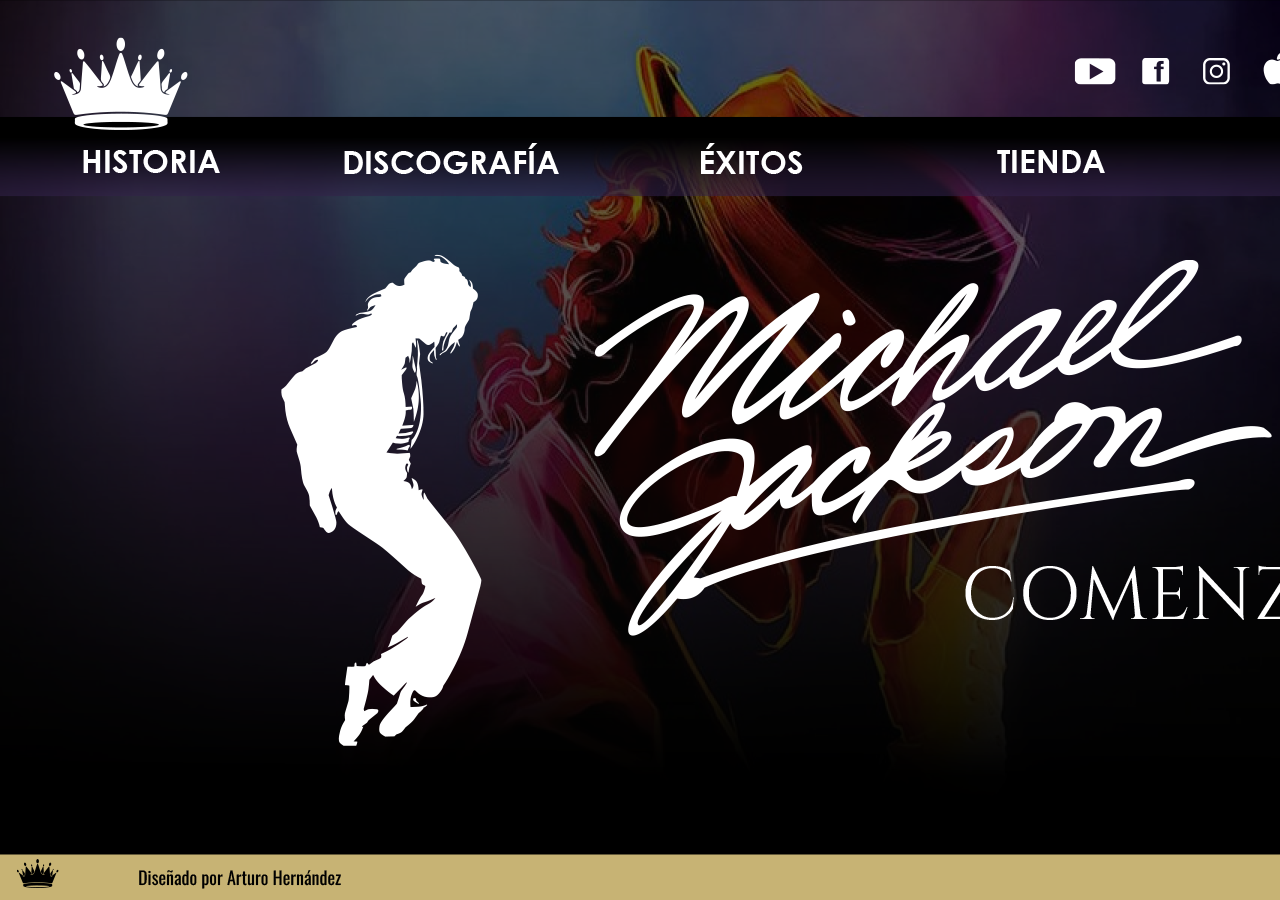
<file: index.html>
<!DOCTYPE html>
<html lang="en">
<head>
    <meta charset="UTF-8">
    <meta http-equiv="X-UA-Compatible" content="IE=edge">
    <meta name="viewport" content="width=device-width, initial-scale=1.0">
    <title>Menú</title>
    <link rel="preconnect" href="https://fonts.googleapis.com">
    <link
    rel="stylesheet"
    href="https://cdnjs.cloudflare.com/ajax/libs/animate.css/4.1.1/animate.min.css">
    <link rel="stylesheet" href="css/bootstrap.min.css">
    <style>
        #contenedor {
            width: 1500px;
            height: 900px;
            position: relative;
            margin: auto;
            background-image: url("images/fondo.png");
        }
        body {
            background-color: black;
            background-repeat: repeat;
            margin: 0px;
        }
        #logo {
            position: absolute;
            width: 136px;
            height: 94px;
            left: 53px;
            top: 13px;
        }
        #youtube {
            position: absolute;
            width: 42px;
            height: 27px;
            left: 1074px;
            top: 58px;
        }
        #facebook {
            position: absolute;
            width: 28px;
            height: 27px;
            left: 1142px;
            top: 58px;
        }
        #instagram {
            position: absolute;
            width: 27px;
            height: 27px;
            left: 1203px;
            top: 58px;
        }
        #apple {
            position: absolute;
            width: 29px;
            height: 34px;
            left: 1263px;
            top: 51px;
        }
        #twitter {
            position: absolute;
            width: 34px;
            height: 27px;
            left: 1321px;
            top: 58px;
        }
        #spotify {
            position: absolute;
            width: 27px;
            height: 27px;
            left: 1382px;
            top: 58px;
        }
        #historia {
            position: absolute;
            width: 137px;
            height: 23px;
            left: 83px;
            top: 149px;
        }
        #discografia {
            position: absolute;
            width: 215px;
            height: 31px;
            left: 344px;
            top: 143px;
        }
        #exitos {
            position: absolute;
            width: 102px;
            height: 31px;
            left: 701px;
            top: 143px;
        }
        #tienda {
            position: absolute;
            width: 109px;
            height: 23px;
            left: 997px;
            top: 149px;
        }
        #galeria {
            position: absolute;
            width: 131px;
            height: 31px;
            left: 1286px;
            top: 141px;
        }
        #michael {
            position: absolute;
            width: 205px;
            height: 492px;
            left: 278px;
            top: 254px;
        }
        #nombre {
            position: absolute;
            width: 681px;
            height: 376px;
            left: 591px;
            top: 260px;
        }
        #comenzar {
            position: absolute;
            width: 444px;
            height: 55px;
            left: 965px;
            top: 565px;
        }
        #corona {
            position: absolute;
            width: 44px;
            height: 29px;
            left: 16px;
            top: 859px;
        }
        #arturo {
            position: absolute;
            width: 203px;
            height: 21px;
            left: 139px;
            top: 867px;
        }
    </style>
</head>
<body>
    <div id="contenedor">
        <div id="logo">
            <div class="row mt-4 mb-4 text-center">
                <div class="col-xl-12 col-lg-12 col-md-12 col-sm-12 text-center">
                    <img src="images/index_03.png" alt="" class="img-fluid">
                </div>
            </div>
        </div>
        <div id="youtube"><a href="https://www.youtube.com/channel/UC5OrDvL9DscpcAstz7JnQGA" target="_blank" rel="noopener noreferrer"><img src="images/index_09.png" alt=""></a></div>
        <div id="facebook"><a href="https://www.facebook.com/michaeljackson" target="_blank" rel="noopener noreferrer"><img src="images/index_11.png" alt=""></a></div>
        <div id="instagram"><a href="https://www.instagram.com/michaeljackson/" target="_blank" rel="noopener noreferrer"><img src="images/index_13.png" alt=""></a></div>
        <div id="apple"><a href="https://music.apple.com/us/artist/michael-jackson/32940" target="_blank" rel="noopener noreferrer"><img src="images/index_06.png" alt=""></a></div>
        <div id="twitter"><a href="https://twitter.com/michaeljackson" target="_blank" rel="noopener noreferrer"><img src="images/index_16.png" alt=""></a></div>
        <div id="spotify"><a href="https://open.spotify.com/artist/3fMbdgg4jU18AjLCKBhRSm?si=7w2-yAi6Qaq15Mc9HlBrLw" target="_blank" rel="noopener noreferrer"><img src="images/index_18.png" alt=""></a></div>
        <div id="historia"><a href="historia.html"><img src="images/index_36.png" alt=""></a></div>
        <div id="discografia"><a href="discografia.html"><img src="images/index_31.png" alt=""></a></div>
        <div id="exitos"><a href="exitos.html"><img src="images/index_33.png" alt=""></a></div>
        <div id="tienda"><a href="tienda.html"><img src="images/index_39.png" alt=""></a></div>
        <div id="galeria"><a href="galeria.html"><img src="images/index_28.png" alt=""></a></div>
        <div id="michael">
            <img src="images/index_47.png" alt="" class="animate__animated animate__backInDown">
        </div>
        <div id="nombre">
            <img src="images/index_50.png" alt="" class="animate__animated animate__heartBeat">
        </div>
        <div id="comenzar"><a href="historia.html"><img src="images/index_54.png" alt=""></a></div>
        <div id="corona">
            <img src="images/index_55.png" alt="">
        </div>
        <div id="arturo"><a href="miperfil.html"><img src="images/index_58.png" alt=""></a></div>
        </div>
    </div>







    <script src="https://cdn.jsdelivr.net/npm/jquery@3.5.1/dist/jquery.slim.min.js"
        integrity="sha384-DfXdz2htPH0lsSSs5nCTpuj/zy4C+OGpamoFVy38MVBnE+IbbVYUew+OrCXaRkfj"
        crossorigin="anonymous"></script>
    <script src="https://cdn.jsdelivr.net/npm/bootstrap@4.6.1/dist/js/bootstrap.bundle.min.js"
        integrity="sha384-fQybjgWLrvvRgtW6bFlB7jaZrFsaBXjsOMm/tB9LTS58ONXgqbR9W8oWht/amnpF"
        crossorigin="anonymous"></script>
</body>
</html>
</file>
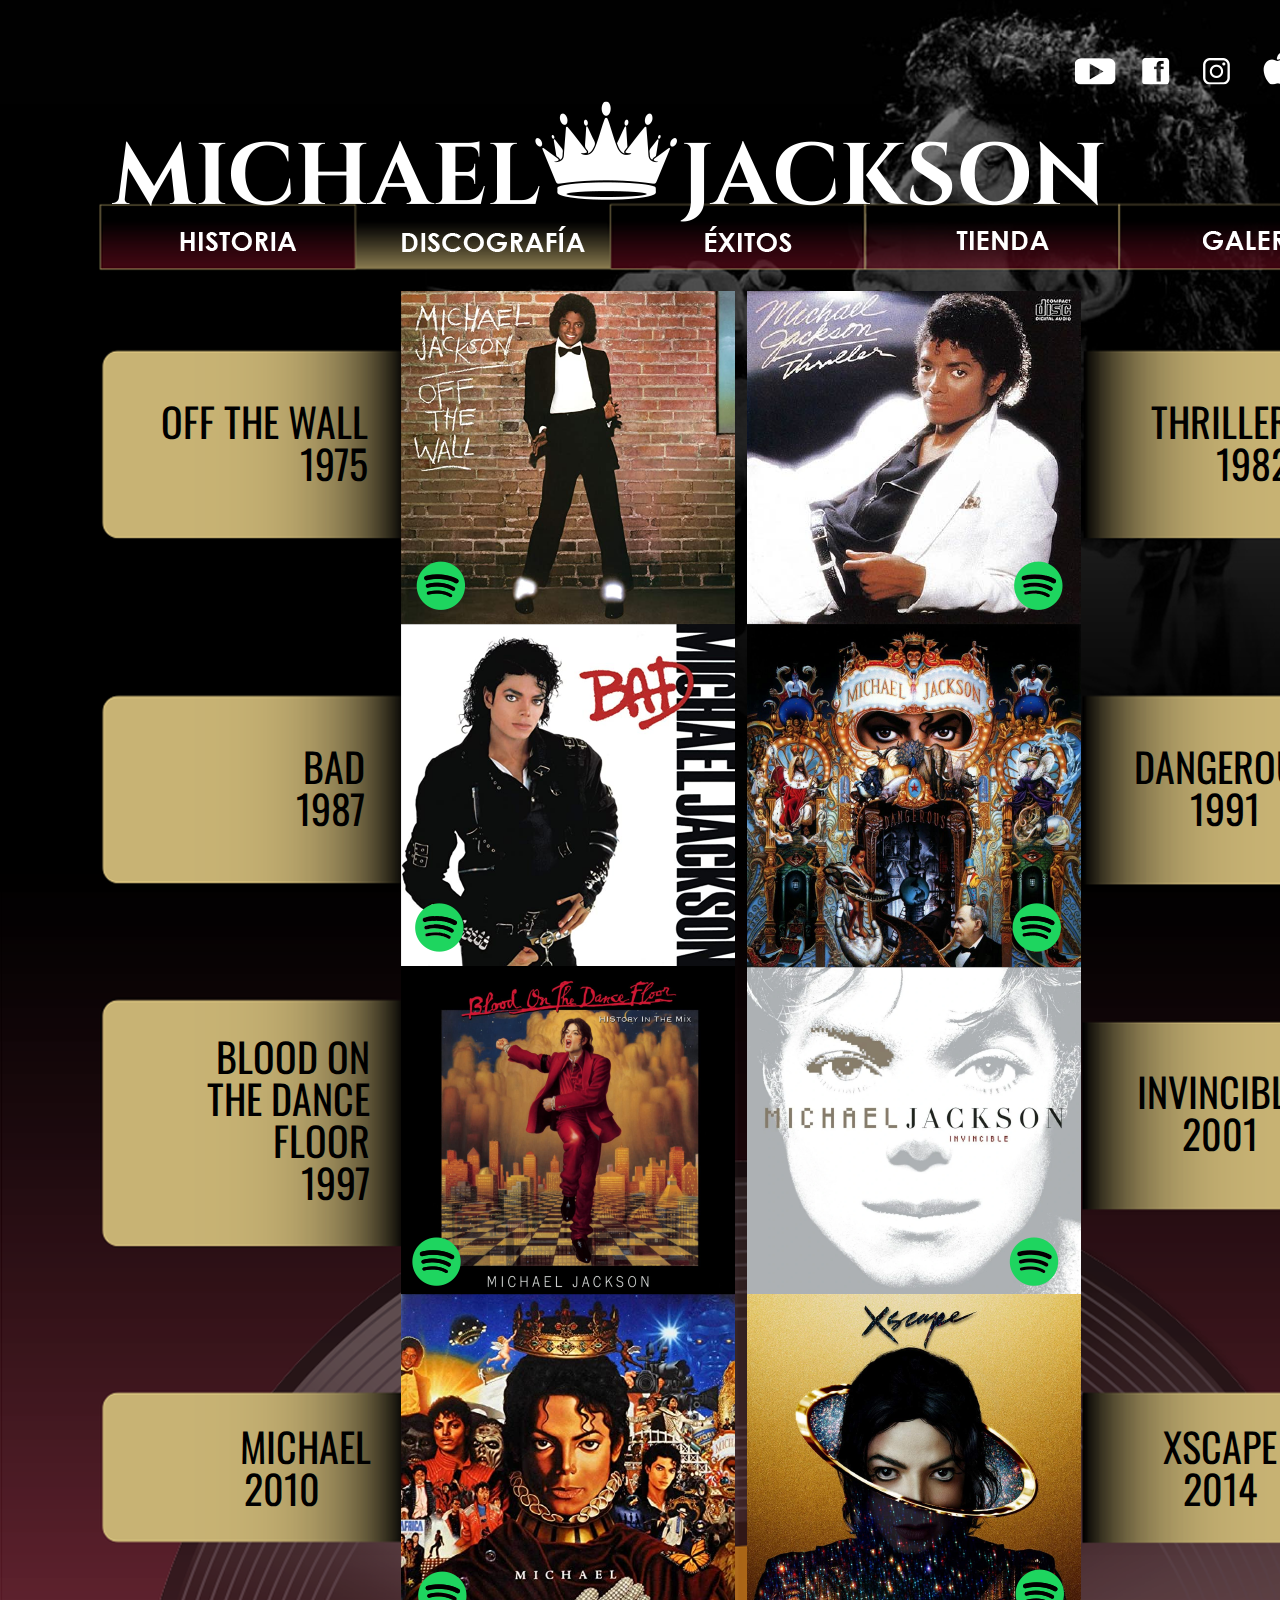
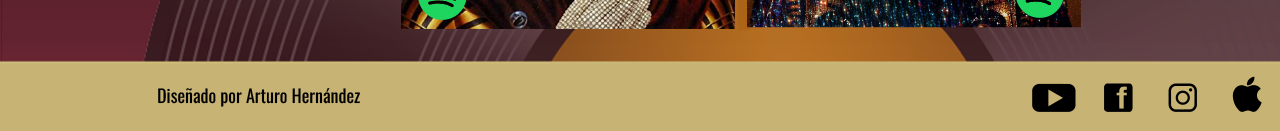
<file: discografia.html>
<!DOCTYPE html>
<html lang="en">
<head>
    <meta charset="UTF-8">
    <meta http-equiv="X-UA-Compatible" content="IE=edge">
    <meta name="viewport" content="width=device-width, initial-scale=1.0">
    <title>Discografía</title>
    <link rel="preconnect" href="https://fonts.googleapis.com">
    <link rel="preconnect" href="https://fonts.gstatic.com" crossorigin>
    <link href="https://fonts.googleapis.com/css2?family=Oswald:wght@500&display=swap" rel="stylesheet">
    <link rel="stylesheet"
    href="https://cdnjs.cloudflare.com/ajax/libs/animate.css/4.1.1/animate.min.css">
    <style>
        #contenedor {
            width: 1500px;
            height: 1731.04px;
            position: relative;
            background-image: url("images/discografia.png");
            margin: auto;
        }
        body {
            background-color: black;
            background-repeat: repeat;
            margin: 0px;
        }
        #logo {
            position: absolute;
            width: 992px;
            height: 125px;
            left: 112px;
            top: 101px;
        }
        #youtube {
            position: absolute;
            width: 42px;
            height: 27px;
            left: 1074px;
            top: 58px;
        }
        #facebook {
            position: absolute;
            width: 28px;
            height: 27px;
            left: 1142px;
            top: 58px;
        }
        #instagram {
            position: absolute;
            width: 27px;
            height: 27px;
            left: 1203px;
            top: 58px;
        }
        #apple {
            position: absolute;
            width: 29px;
            height: 34px;
            left: 1263px;
            top: 51px;
        }
        #twitter {
            position: absolute;
            width: 34px;
            height: 27px;
            left: 1321px;
            top: 58px;
        }
        #spotify {
            position: absolute;
            width: 27px;
            height: 27px;
            left: 1382px;
            top: 58px;
        }
        #historia {
            position: absolute;
            width: 116px;
            height: 19px;
            left: 180px;
            top: 232px;
        }
        #discografia {
            position: absolute;
            width: 184px;
            height: 26px;
            left: 402px;
            top: 226px;
        }
        #exitos {
            position: absolute;
            width: 87px;
            height: 26px;
            left: 705px;
            top: 226px;
        }
        #tienda {
            position: absolute;
            width: 94px;
            height: 19px;
            left: 956px;
            top: 231px;
        }
        #galeria {
            position: absolute;
            width: 111px;
            height: 26px;
            left: 1203px;
            top: 224px;
        }
        #album1 {
            position: absolute;
            width: 334px;
            height: 333px;
            left: 401px;
            top: 291px;
        }
        #album2 {
            position: absolute;
            width: 334px;
            height: 333px;
            left: 747px;
            top: 291px;
        }
        #album3 {
            position: absolute;
            width: 334px;
            height: 342px;
            left: 401px;
            top: 624px;
        }
        #album4 {
            position: absolute;
            width: 334px;
            height: 343px;
            left: 747px;
            top: 624px;
        }
        #album5 {
            position: absolute;
            width: 334px;
            height: 328px;
            left: 401px;
            top: 966px;
        }
        #album6 {
            position: absolute;
            width: 334px;
            height: 330px;
            left: 747px;
            top: 966px;
        }
        #album7 {
            position: absolute;
            width: 334px;
            height: 335px;
            left: 401px;
            top: 1294px;
        }
        #album8 {
            position: absolute;
            width: 334px;
            height: 334px;
            left: 747px;
            top: 1294px;
        }
        #arturo {
            position: absolute;
            width: 222px;
            height: 21px;
            left: 158px;
            top: 1687px;
        }
        #youtube1 {
            position: absolute;
            width: 45px;
            height: 30px;
            left: 1031px;
            top: 1683px;
        }
        #facebook1 {
            position: absolute;
            width: 32px;
            height: 30px;
            left: 1102px;
            top: 1683px;
        }
        #instagram1 {
            position: absolute;
            width: 32px;
            height: 30px;
            left: 1166px;
            top: 1683px;
        }
        #apple1 {
            position: absolute;
            width: 32px;
            height: 37px;
            left: 1231px;
            top: 1676px;
        }
        #twitter1 {
            position: absolute;
            width: 35px;
            height: 32px;
            left: 1294px;
            top: 1681px;
        }
        #spotify1 {
            position: absolute;
            width: 32px;
            height: 32px;
            left: 1358px;
            top: 1681px;
        }
        #titulo1 {
            position: absolute;
            font-family: 'Oswald', sans-serif;
            font-size: 40px;
            color: black;
            padding: 60px;
            text-align: right;
            line-height: 2px;
            font-weight: normal;
            font-style: normal;
            width: 308px;
            height: 110px;
            top: 320px;
        }
        #titulo2 {
            position: absolute;
            font-family: 'Oswald', sans-serif;
            font-size: 40px;
            color: black;
            padding: 60px;
            text-align: right;
            line-height: 2px;
            font-weight: normal;
            font-style: normal;
            width: 245px;
            height: 110px;
            top: 345px;
        }
        #titulo3 {
            position: absolute;
            font-family: 'Oswald', sans-serif;
            font-size: 40px;
            color: black;
            padding: 60px;
            text-align: right;
            line-height: 2px;
            font-weight: normal;
            font-style: normal;
            width: 190px;
            height: 110px;
            top: 290px;
        }
        #titulo4 {
            position: absolute;
            font-family: 'Oswald', sans-serif;
            font-size: 40px;
            color: black;
            padding: 60px;
            text-align: right;
            line-height: 2px;
            font-weight: normal;
            font-style: normal;
            width: 80px;
            height: 80px;
            top: 390px;
        }
        #titulo5 {
            position: absolute;
            font-family: 'Oswald', sans-serif;
            font-size: 40px;
            color: black;
            padding: 60px;
            text-align: right;
            line-height: 2px;
            font-weight: normal;
            font-style: normal;
            width: 990px;
            height: 80px;
            top: -1025px;
        }
        #titulo6 {
            position: absolute;
            font-family: 'Oswald', sans-serif;
            font-size: 40px;
            color: black;
            padding: 60px;
            text-align: center;
            line-height: 2px;
            font-weight: normal;
            font-style: normal;
            width: 1730px;
            height: 107px;
            top: 345px;
        }
        #titulo7 {
            position: absolute;
            font-family: 'Oswald', sans-serif;
            font-size: 40px;
            color: black;
            padding: 60px;
            text-align: center;
            line-height: 2px;
            font-weight: normal;
            font-style: normal;
            width: 1600px;
            height: 107px;
            top: 325px;
        }
        #titulo8 {
            position: absolute;
            font-family: 'Oswald', sans-serif;
            font-size: 40px;
            color: black;
            padding: 60px;
            text-align: center;
            line-height: 2px;
            font-weight: normal;
            font-style: normal;
            width: 1480px;
            height: 107px;
            top: 355px;
        }
    </style>
</head>
<body>
    <div id="contenedor">
        <div id="logo"><a href="index.html"><img src="images/images/discografia_03.png" alt="" class="animate__animated animate__zoomIn"></a></div>
        <div id="youtube"><a href="https://www.youtube.com/channel/UC5OrDvL9DscpcAstz7JnQGA" target="_blank" rel="noopener noreferrer"><img src="images/index_09.png" alt=""></a></div>
        <div id="facebook"><a href="https://www.facebook.com/michaeljackson" target="_blank" rel="noopener noreferrer"><img src="images/index_11.png" alt=""></a></div>
        <div id="instagram"><a href="https://www.instagram.com/michaeljackson/" target="_blank" rel="noopener noreferrer"><img src="images/index_13.png" alt=""></a></div>
        <div id="apple"><a href="https://music.apple.com/us/artist/michael-jackson/32940" target="_blank" rel="noopener noreferrer"><img src="images/index_06.png" alt=""></a></div>
        <div id="twitter"><a href="https://twitter.com/michaeljackson" target="_blank" rel="noopener noreferrer"><img src="images/index_16.png" alt=""></a></div>
        <div id="spotify"><a href="https://open.spotify.com/artist/3fMbdgg4jU18AjLCKBhRSm?si=7w2-yAi6Qaq15Mc9HlBrLw" target="_blank" rel="noopener noreferrer"><img src="images/index_18.png" alt=""></a></div>
        <div id="historia"><a href="historia.html"><img src="images/images/discografia_17.png" alt=""></a></div>
        <div id="discografia"><a href="discografia.html"><img src="images/images/discografia_09.png" alt=""></a></div>
        <div id="exitos"><a href="exitos.html"><img src="images/images/discografia_11.png" alt=""></a></div>
        <div id="tienda"><a href="tienda.html"><img src="images/images/discografia_14.png" alt=""></a></div>
        <div id="galeria"><a href="galeria.html"><img src="images/images/discografia_06.png" alt=""></a></div>
        <div id="album1"><a href="https://open.spotify.com/album/2ZytN2cY4Zjrr9ukb2rqTP" target="_blank" rel="noopener noreferrer"><img src="images/images/images/discografia1_25.png" alt="" class="animate__animated animate__fadeIn"></a></div>
        <div id="album2"><a href="https://open.spotify.com/album/2ANVost0y2y52ema1E9xAZ" target="_blank" rel="noopener noreferrer"><img src="images/images/images/discografia1_27.png" alt="" class="animate__animated animate__fadeIn"></a></div>
        <div id="album3"><a href="https://open.spotify.com/album/3Us57CjssWnHjTUIXBuIeH" target="_blank" rel="noopener noreferrer"><img src="images/images/images/discografia1_29.png" alt="" class="animate__animated animate__fadeIn"></a></div>
        <div id="album4"><a href="https://open.spotify.com/album/0oX4SealMgNXrvRDhqqOKg" target="_blank" rel="noopener noreferrer"><img src="images/images/images/discografia1_30.png" alt="" class="animate__animated animate__fadeIn"></a></div>
        <div id="album5"><a href="https://open.spotify.com/album/0RNsFWWdiz1rrdLI1pwbvJ" target="_blank" rel="noopener noreferrer"><img src="images/images/images/discografia1_31.png" alt="" class="animate__animated animate__fadeIn"></a></div>
        <div id="album6"><a href="https://open.spotify.com/album/52E4RP7XDzalpIrOgSTgiQ" target="_blank" rel="noopener noreferrer"><img src="images/images/images/discografia1_32.png" alt="" class="animate__animated animate__fadeIn"></a></div>
        <div id="album7"><a href="https://open.spotify.com/album/0yYWeLqonFk11pmb0RiMbP" target="_blank" rel="noopener noreferrer"><img src="images/images/images/discografia1_33.png" alt="" class="animate__animated animate__fadeIn"></a></div>
        <div id="album8"><a href="https://open.spotify.com/album/7pomP86PUhoJpY3fsC0WDQ" target="_blank" rel="noopener noreferrer"><img src="images/images/images/discografia1_34.png" alt="" class="animate__animated animate__fadeIn"></a></div>
        <div id="arturo"><a href="miperfil.html"><img src="images/index_58.png" alt=""></a></div>
        <div id="youtube1"><a href="https://www.youtube.com/channel/UC5OrDvL9DscpcAstz7JnQGA" target="_blank" rel="noopener noreferrer"><img src="images/images/images/discografia1_46.png" alt=""></a></div>
        <div id="facebook1"><a href="https://www.facebook.com/michaeljackson" target="_blank" rel="noopener noreferrer"><img src="images/images/images/discografia1_48.png" alt=""></a></div>
        <div id="instagram1"><a href="https://www.instagram.com/michaeljackson/" target="_blank" rel="noopener noreferrer"><img src="images/images/images/discografia1_50.png" alt=""></a></div>
        <div id="apple1"><a href="https://music.apple.com/us/artist/michael-jackson/32940" target="_blank" rel="noopener noreferrer"><img src="images/images/images/discografia1_38.png" alt=""></a></div>
        <div id="twitter1"><a href="https://twitter.com/michaeljackson" target="_blank" rel="noopener noreferrer"><img src="images/images/images/discografia1_41.png" alt=""></a></div>
        <div id="spotify1"><a href="https://open.spotify.com/artist/3fMbdgg4jU18AjLCKBhRSm?si=7w2-yAi6Qaq15Mc9HlBrLw" target="_blank" rel="noopener noreferrer"><img src="images/images/images/discografia1_43.png" alt=""></a></div>
        <div class="row" id="titulo1" style="color: black;">
            <div class="col-12 text-center">
                <p>OFF THE WALL</p>
                <p>1975</p>
        <div class="row" id="titulo2" style="color: black;">
            <div class="col-12 text-align">
                <p>BAD</p>
                <p>1987</p>
        <div class="row" id="titulo3" style="color: black;">
            <div class="col-12 text-align">
                <p>BLOOD ON</p>
                <p>THE DANCE</p>
                <p>FLOOR</p>
                <p>1997</p>
        <div class="row" id="titulo4" style="color: black;">
            <div class="col-12 text-align">
                <p>MICHAEL</p>
                <p>2010</p>
        <div class="row" id="titulo5" style="color: black;">
            <div class="col-12 text-align">
                <p>THRILLER</p>
                <p>1982</p>
        <div class="row" id="titulo6" style="color: black;">
            <div class="col-12 text-align">
                <p>DANGEROUS</p>
                <p>1991</p>
        <div class="titulo7" id="titulo7" style="color: black;">
            <div class="col-12 text-align">
                <p>INVINCIBLE</p>
                <p>2001</p>
        <div class="titulo8" id="titulo8" style="color: black;">
            <div class="col-12 text-align">
                <p>XSCAPE</p>
                <p>2014</p>
    </div>
</body>
</html>
</file>
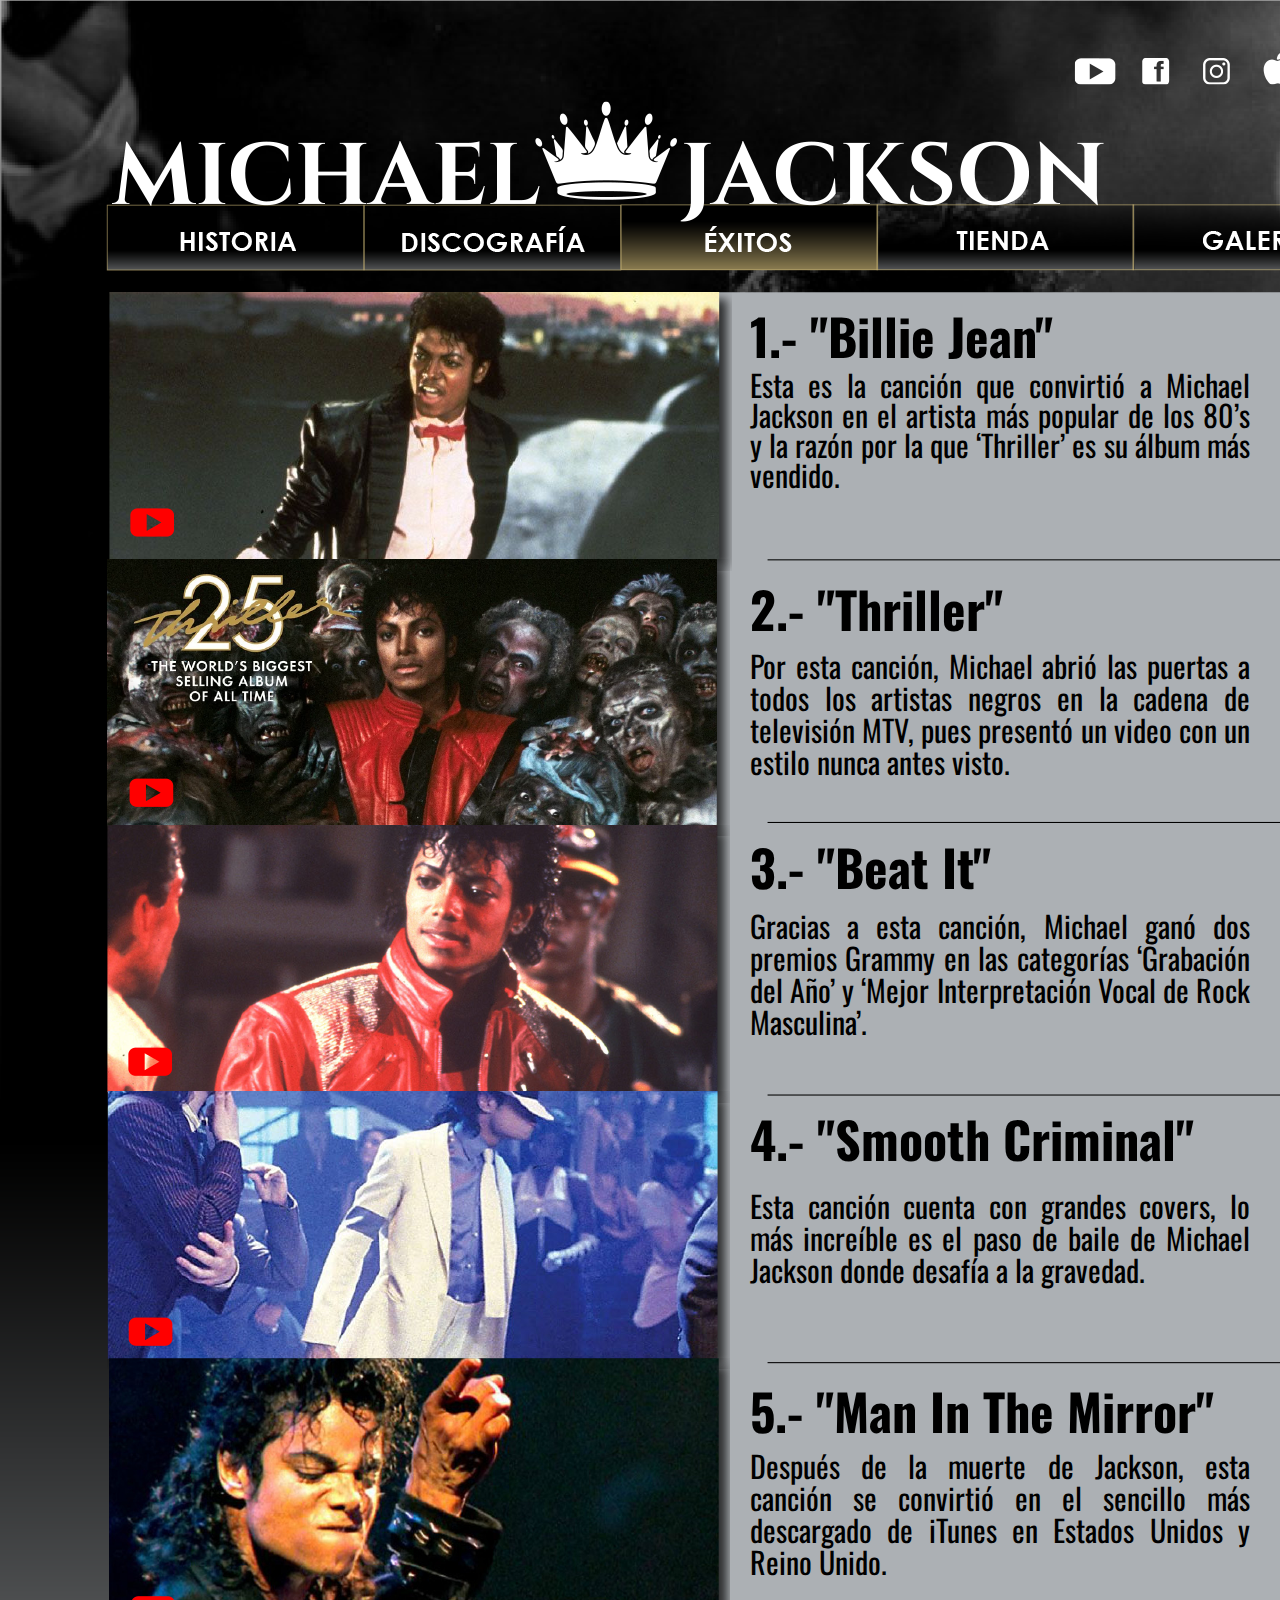
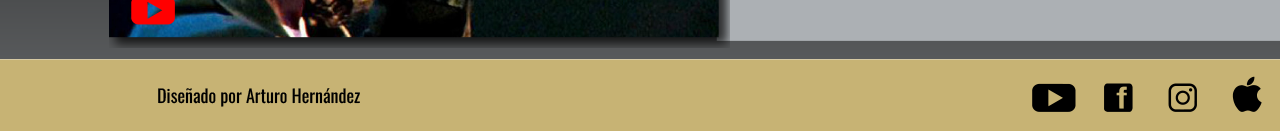
<file: exitos.html>
<!DOCTYPE html>
<html lang="en">

<head>
    <meta charset="UTF-8">
    <meta http-equiv="X-UA-Compatible" content="IE=edge">
    <meta name="viewport" content="width=device-width, initial-scale=1.0">
    <title>Éxitos</title>
    <link rel="preconnect" href="https://fonts.googleapis.com">
    <link rel="preconnect" href="https://fonts.gstatic.com" crossorigin>
    <link href="https://fonts.googleapis.com/css2?family=Oswald:wght@300;500&display=swap" rel="stylesheet">
    <link rel="preconnect" href="https://fonts.googleapis.com">
<link rel="preconnect" href="https://fonts.gstatic.com" crossorigin>
<link href="https://fonts.googleapis.com/css2?family=Oswald:wght@300&display=swap" rel="stylesheet">
<link rel="stylesheet"
    href="https://cdnjs.cloudflare.com/ajax/libs/animate.css/4.1.1/animate.min.css">
    <style>
        #contenedor {
            width: 1500px;
            height: 1731.04px;
            position: relative;
            background-image: url("images/images/exitos.png");
            margin: auto;
        }
        body {
            background-color: black;
            background-repeat: repeat;
            margin: 0px;
        }

        #logo {
            position: absolute;
            width: 992px;
            height: 125px;
            left: 112px;
            top: 101px;
        }

        #youtube {
            position: absolute;
            width: 42px;
            height: 27px;
            left: 1074px;
            top: 58px;
        }

        #facebook {
            position: absolute;
            width: 28px;
            height: 27px;
            left: 1142px;
            top: 58px;
        }

        #instagram {
            position: absolute;
            width: 27px;
            height: 27px;
            left: 1203px;
            top: 58px;
        }

        #apple {
            position: absolute;
            width: 29px;
            height: 34px;
            left: 1263px;
            top: 51px;
        }

        #twitter {
            position: absolute;
            width: 34px;
            height: 27px;
            left: 1321px;
            top: 58px;
        }

        #spotify {
            position: absolute;
            width: 27px;
            height: 27px;
            left: 1382px;
            top: 58px;
        }

        #historia {
            position: absolute;
            width: 116px;
            height: 19px;
            left: 180px;
            top: 232px;
        }

        #discografia {
            position: absolute;
            width: 184px;
            height: 26px;
            left: 402px;
            top: 226px;
        }

        #exitos {
            position: absolute;
            width: 87px;
            height: 26px;
            left: 705px;
            top: 226px;
        }

        #tienda {
            position: absolute;
            width: 94px;
            height: 19px;
            left: 956px;
            top: 231px;
        }

        #galeria {
            position: absolute;
            width: 111px;
            height: 26px;
            left: 1203px;
            top: 224px;
        }

        #exito1 {
            position: absolute;
            width: 621px;
            height: 288px;
            left: 109px;
            top: 292px;
        }

        #exito2 {
            position: absolute;
            width: 623px;
            height: 277px;
            left: 107px;
            top: 559px;
        }

        #exito3 {
            position: absolute;
            width: 623px;
            height: 278px;
            left: 107px;
            top: 825px;
        }

        #exito4 {
            position: absolute;
            width: 623px;
            height: 278px;
            left: 107px;
            top: 1091px;
        }

        #exito5 {
            position: absolute;
            width: 621px;
            height: 290px;
            left: 109px;
            top: 1358px;
        }

        #arturo {
            position: absolute;
            width: 222px;
            height: 21px;
            left: 158px;
            top: 1687px;
        }

        #youtube1 {
            position: absolute;
            width: 45px;
            height: 30px;
            left: 1031px;
            top: 1683px;
        }

        #facebook1 {
            position: absolute;
            width: 32px;
            height: 30px;
            left: 1102px;
            top: 1683px;
        }

        #instagram1 {
            position: absolute;
            width: 32px;
            height: 30px;
            left: 1166px;
            top: 1683px;
        }

        #apple1 {
            position: absolute;
            width: 32px;
            height: 37px;
            left: 1231px;
            top: 1676px;
        }

        #twitter1 {
            position: absolute;
            width: 35px;
            height: 32px;
            left: 1294px;
            top: 1681px;
        }

        #spotify1 {
            position: absolute;
            width: 32px;
            height: 32px;
            left: 1358px;
            top: 1681px;
        }

        #texto1 {
            position: absolute;
            font-family: 'Oswald', sans-serif;
            font-size: 30px;
            color: black;
            padding: 60px;
            text-align: justify;
            line-height: 30px;
            font-weight: regular;
            font-style: normal;
            width: 500px;
            left: 690px;
            top: 280px;
        }

        #texto2 {
            position: absolute;
            font-family: 'Oswald', sans-serif;
            font-size: 30px;
            color: black;
            padding: 60px;
            text-align: justify;
            line-height: 32px;
            font-weight: normal;
            font-style: normal;
            width: 500px;
            left: 0px;
            top: 280px;
        }
        #texto3 {
            position: absolute;
            font-family: 'Oswald', sans-serif;
            font-size: 30px;
            color: black;
            padding: 60px;
            text-align: justify;
            line-height: 32px;
            font-weight: normal;
            font-style: normal;
            width: 500px;
            left: 0px;
            top: 260px;
        }
        #texto4 {
            position: absolute;
            font-family: 'Oswald', sans-serif;
            font-size: 30px;
            color: black;
            padding: 60px;
            text-align: justify;
            line-height: 32px;
            font-weight: normal;
            font-style: normal;
            width: 500px;
            left: 0px;
            top: 280px;
        }
        #texto5 {
            position: absolute;
            font-family: 'Oswald', sans-serif;
            font-size: 30px;
            color: black;
            padding: 60px;
            text-align: justify;
            line-height: 32px;
            font-weight: normal;
            font-style: normal;
            width: 500px;
            left: 0px;
            top: 260px;
        }
        h1{
            position: absolute;
            font-family: 'Oswald', sans-serif;
            font-size: 50px;
            color: black;
            text-align: center;
            line-height: -500px;
            font-weight: bold;
            top: -815px;
        }
        h2{
            position: absolute;
            font-family: 'Oswald', sans-serif;
            font-size: 50px;
            color: black;
            text-align: center;
            line-height: -500px;
            font-weight: bold;
            top: -550px;
        }
        h3{
            position: absolute;
            font-family: 'Oswald', sans-serif;
            font-size: 50px;
            color: black;
            text-align: center;
            line-height: -500px;
            font-weight: bold;
            top: -300px;
        }
        h4{
            position: absolute;
            font-family: 'Oswald', sans-serif;
            font-size: 50px;
            color: black;
            text-align: center;
            line-height: -500px;
            font-weight: bold;
            top: -45px;
        }
        h5{
            position: absolute;
            font-family: 'Oswald', sans-serif;
            font-size: 50px;
            color: black;
            text-align: center;
            line-height: -500px;
            font-weight: bold;
            top: 210px;
        }
    </style>
</head>

<body>
    <div id="contenedor">
        <div id="logo"><a href="index.html"><img src="images/images/discografia_03.png" alt=""></a></div>
        <div id="youtube"><a href="https://www.youtube.com/channel/UC5OrDvL9DscpcAstz7JnQGA" target="_blank"
                rel="noopener noreferrer"><img src="images/index_09.png" alt=""></a></div>
        <div id="facebook"><a href="https://www.facebook.com/michaeljackson" target="_blank"
                rel="noopener noreferrer"><img src="images/index_11.png" alt=""></a></div>
        <div id="instagram"><a href="https://www.instagram.com/michaeljackson/" target="_blank"
                rel="noopener noreferrer"><img src="images/index_13.png" alt=""></a></div>
        <div id="apple"><a href="https://music.apple.com/us/artist/michael-jackson/32940" target="_blank"
                rel="noopener noreferrer"><img src="images/index_06.png" alt=""></a></div>
        <div id="twitter"><a href="https://twitter.com/michaeljackson" target="_blank" rel="noopener noreferrer"><img
                    src="images/index_16.png" alt=""></a></div>
        <div id="spotify"><a href="https://open.spotify.com/artist/3fMbdgg4jU18AjLCKBhRSm?si=7w2-yAi6Qaq15Mc9HlBrLw"
                target="_blank" rel="noopener noreferrer"><img src="images/index_18.png" alt=""></a></div>
        <div id="historia"><a href="historia.html"><img src="images/images/discografia_17.png" alt=""></a></div>
        <div id="discografia"><a href="discografia.html"><img src="images/images/discografia_09.png" alt=""></a></div>
        <div id="exitos"><a href="exitos.html"><img src="images/images/discografia_11.png" alt=""></a></div>
        <div id="tienda"><a href="tienda.html"><img src="images/images/discografia_14.png" alt=""></a></div>
        <div id="galeria"><a href="galeria.html"><img src="images/images/discografia_06.png" alt=""></a></div>
        <div id="exito1"><a href="https://www.youtube.com/watch?v=Zi_XLOBDo_Y" target="_blank"
                rel="noopener noreferrer"><img src="images/images/images/exitos_03.png" alt="" class= "animate__animated animate__fadeInLeft"></a></div>
        <div id="exito2"><a href="https://www.youtube.com/watch?v=sOnqjkJTMaA" target="_blank"
                rel="noopener noreferrer"><img src="images/images/images/exitos1_03.png" alt=""class= "animate__animated animate__fadeInLeft"></a></div>
        <div id="exito3"><a href="https://www.youtube.com/watch?v=oRdxUFDoQe0" target="_blank"
                rel="noopener noreferrer"><img src="images/images/images/exitos2_03.png" alt="" class= "animate__animated animate__fadeInLeft"></a></div>
        <div id="exito4"><a href="https://www.youtube.com/watch?v=h_D3VFfhvs4" target="_blank"
                rel="noopener noreferrer"><img src="images/images/images/exitos3_03.png" alt="" class= "animate__animated animate__fadeInLeft"></a></div>
        <div id="exito5"><a href="https://www.youtube.com/watch?v=PivWY9wn5ps" target="_blank"
                rel="noopener noreferrer"><img src="images/images/images/exitos4_03.png" alt="" class= "animate__animated animate__fadeInLeft"></a></div>
        <div id="arturo"><a href="miperfil.html"><img src="images/index_58.png" alt=""></a></div>
        <div id="youtube1"><a href="https://www.youtube.com/channel/UC5OrDvL9DscpcAstz7JnQGA" target="_blank"
                rel="noopener noreferrer"><img src="images/images/images/discografia1_46.png" alt=""></a></div>
        <div id="facebook1"><a href="https://www.facebook.com/michaeljackson" target="_blank"
                rel="noopener noreferrer"><img src="images/images/images/discografia1_48.png" alt=""></a></div>
        <div id="instagram1"><a href="https://www.instagram.com/michaeljackson/" target="_blank"
                rel="noopener noreferrer"><img src="images/images/images/discografia1_50.png" alt=""></a></div>
        <div id="apple1"><a href="https://music.apple.com/us/artist/michael-jackson/32940" target="_blank"
                rel="noopener noreferrer"><img src="images/images/images/discografia1_38.png" alt=""></a></div>
        <div id="twitter1"><a href="https://twitter.com/michaeljackson" target="_blank" rel="noopener noreferrer"><img
                    src="images/images/images/discografia1_41.png" alt=""></a></div>
        <div id="spotify1"><a href="https://open.spotify.com/artist/3fMbdgg4jU18AjLCKBhRSm?si=7w2-yAi6Qaq15Mc9HlBrLw"
                target="_blank" rel="noopener noreferrer"><img src="images/images/images/discografia1_43.png"
                    alt=""></a></div>
        <div class="row" id="texto1" style="color: black;">
            <div class="col-12 text-align">
                <p>Esta es la canción que convirtió a Michael Jackson en el artista más popular de los
                    80’s y la razón por la que ‘Thriller’ es su álbum más vendido. </p>
        <div class="row" id="texto2" style="color: black;">
            <div class="col-12 text-align">
                <p>Por esta canción, Michael abrió las puertas a todos los artistas negros en la cadena de
                    televisión MTV, pues presentó un video con un estilo nunca antes visto. </p>
                    </div>
        <div class="row" id="texto3" style="color: black;">
            <div class="col-12 text-align">
                <p>Gracias a esta canción, Michael ganó dos premios Grammy en las categorías ‘Grabación del 
                    Año’ y ‘Mejor Interpretación Vocal de Rock Masculina’. </p>
                    </div>
        <div class="row" id="texto4" style="color: black;">
            <div class="col-12 text-align">
                <p>Esta canción cuenta con grandes covers, lo más increíble es el paso de baile de Michael 
                    Jackson donde desafía a la gravedad. </p>
                    </div>
        <div class="row" id="texto5" style="color: black;">
            <div class="col-12 text-align">
                <p>Después de la muerte de Jackson, esta canción se convirtió en el sencillo más descargado 
                    de iTunes en Estados Unidos y Reino Unido. </p>
                    </div>
                </div>
        <h1>1.- "Billie Jean"</h1>
        <h2>2.- "Thriller"</h2>
        <h3>3.- "Beat It"</h3>
        <h4>4.- "Smooth Criminal"</h4>
        <h5>5.- "Man In The Mirror"</h5>
</body>

</html>
</file>
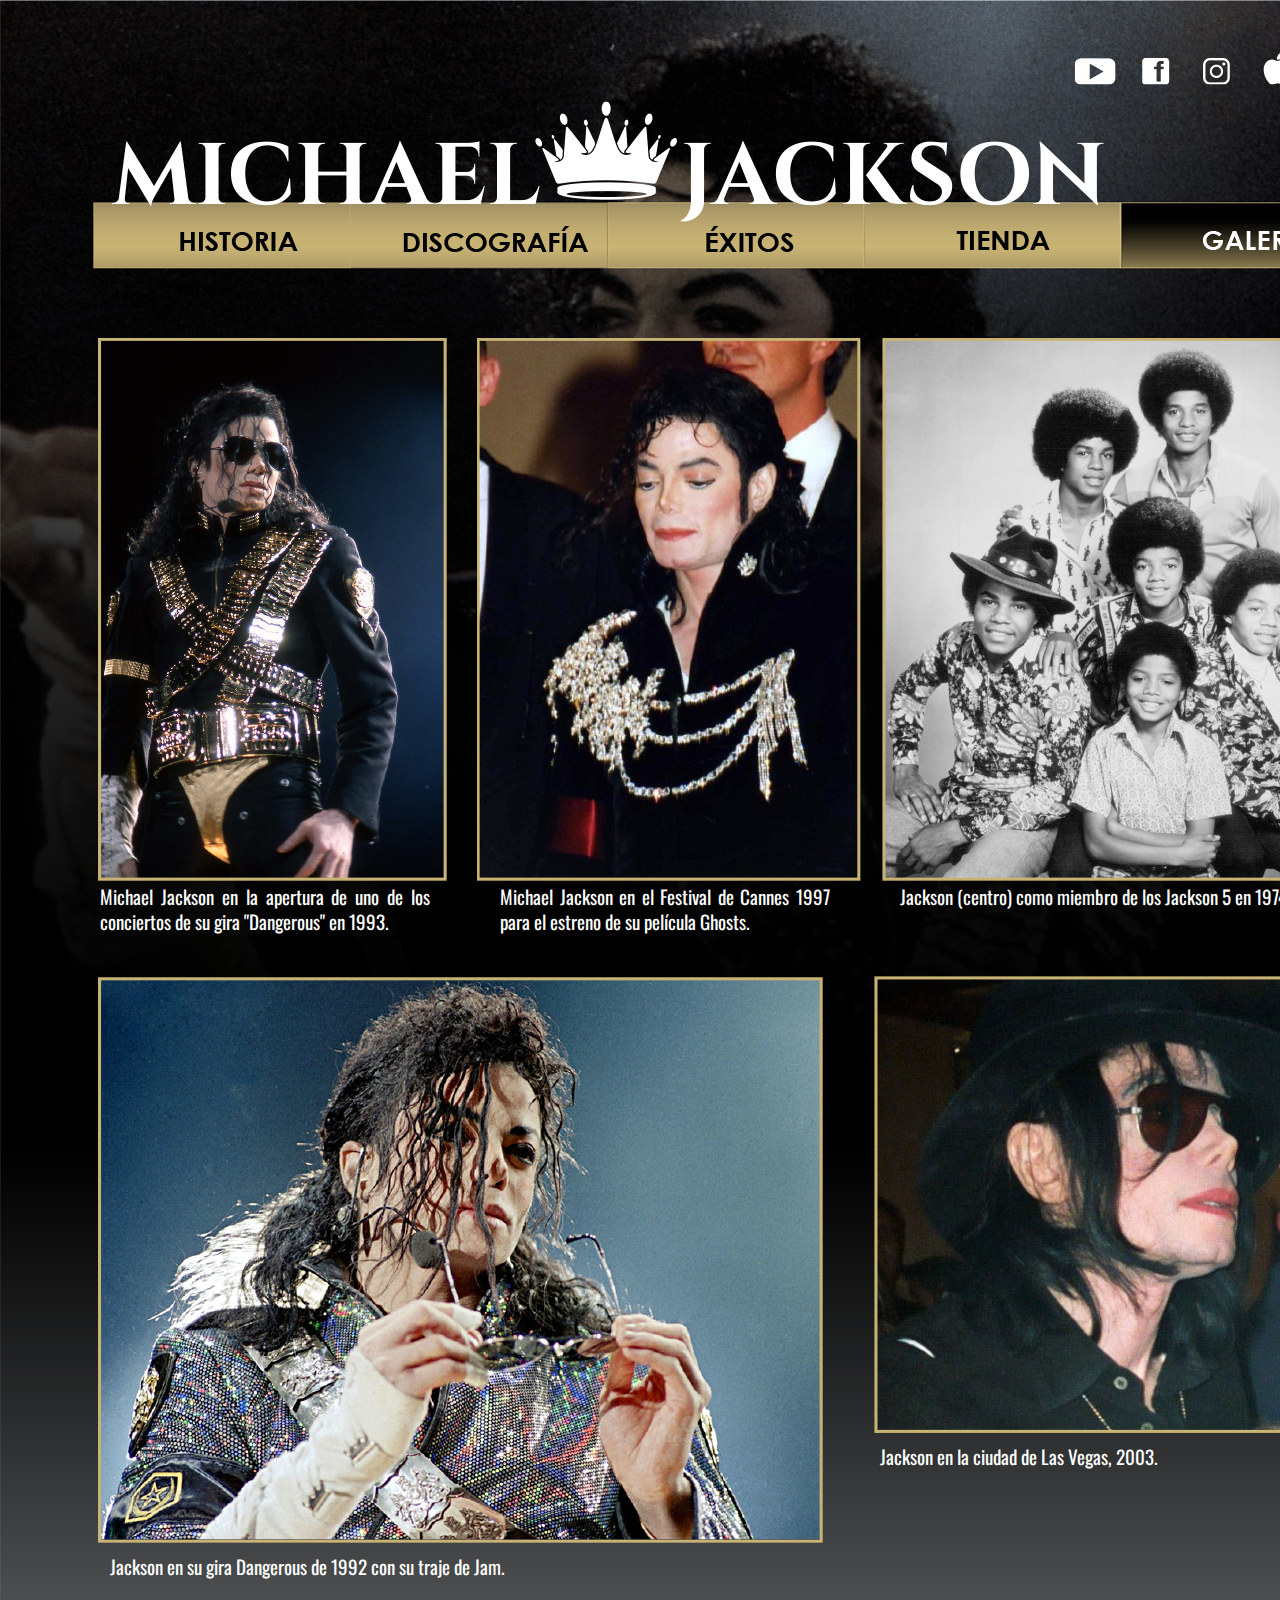
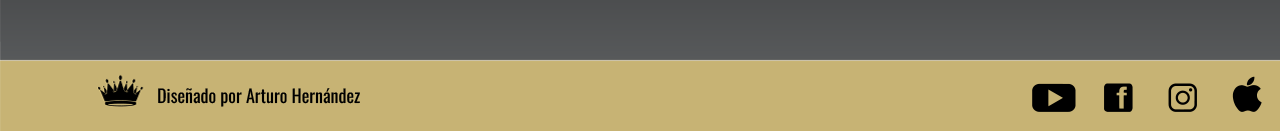
<file: galeria.html>
<!DOCTYPE html>
<html lang="en">

<head>
    <meta charset="UTF-8">
    <meta http-equiv="X-UA-Compatible" content="IE=edge">
    <meta name="viewport" content="width=device-width, initial-scale=1.0">
    <title>Galería</title>
    <link rel="preconnect" href="https://fonts.googleapis.com">
    <link rel="preconnect" href="https://fonts.gstatic.com" crossorigin>
    <link href="https://fonts.googleapis.com/css2?family=Oswald:wght@300;500&display=swap" rel="stylesheet">
    <link rel="stylesheet"
    href="https://cdnjs.cloudflare.com/ajax/libs/animate.css/4.1.1/animate.min.css">
    <style>
        #contenedor {
            width: 1500px;
            height: 1731.04px;
            position: relative;
            background-image: url("images/images/galeriafondo.png");
            margin: auto;
        }
        body {
            background-color: black;
            background-repeat: repeat;
            margin: 0px;
        }
        #logo {
            position: absolute;
            width: 992px;
            height: 125px;
            left: 112px;
            top: 101px;
        }

        #youtube {
            position: absolute;
            width: 42px;
            height: 27px;
            left: 1074px;
            top: 58px;
        }

        #facebook {
            position: absolute;
            width: 28px;
            height: 27px;
            left: 1142px;
            top: 58px;
        }

        #instagram {
            position: absolute;
            width: 27px;
            height: 27px;
            left: 1203px;
            top: 58px;
        }

        #apple {
            position: absolute;
            width: 29px;
            height: 34px;
            left: 1263px;
            top: 51px;
        }

        #twitter {
            position: absolute;
            width: 34px;
            height: 27px;
            left: 1321px;
            top: 58px;
        }

        #spotify {
            position: absolute;
            width: 27px;
            height: 27px;
            left: 1382px;
            top: 58px;
        }

        #historia {
            position: absolute;
            width: 116px;
            height: 19px;
            left: 180px;
            top: 232px;
        }

        #discografia {
            position: absolute;
            width: 184px;
            height: 26px;
            left: 402px;
            top: 226px;
        }

        #exitos {
            position: absolute;
            width: 87px;
            height: 26px;
            left: 705px;
            top: 226px;
        }

        #tienda {
            position: absolute;
            width: 94px;
            height: 19px;
            left: 956px;
            top: 231px;
        }

        #galeria {
            position: absolute;
            width: 111px;
            height: 26px;
            left: 1203px;
            top: 224px;
        }

        #foto1 {
            position: absolute;
            width: 350px;
            height: 544px;
            left: 98px;
            top: 337px;
        }

        #foto2 {
            position: absolute;
            width: 385px;
            height: 544px;
            left: 477px;
            top: 337px;
        }

        #foto3 {
            position: absolute;
            width: 496px;
            height: 544px;
            left: 882px;
            top: 337px;
        }

        #foto4 {
            position: absolute;
            width: 726px;
            height: 566px;
            left: 98px;
            top: 977px;
        }

        #foto5 {
            position: absolute;
            width: 504px;
            height: 458px;
            left: 874px;
            top: 976px;
        }

        #arturo {
            position: absolute;
            width: 222px;
            height: 21px;
            left: 158px;
            top: 1687px;
        }

        #youtube1 {
            position: absolute;
            width: 45px;
            height: 30px;
            left: 1031px;
            top: 1683px;
        }

        #facebook1 {
            position: absolute;
            width: 32px;
            height: 30px;
            left: 1102px;
            top: 1683px;
        }

        #instagram1 {
            position: absolute;
            width: 32px;
            height: 30px;
            left: 1166px;
            top: 1683px;
        }

        #apple1 {
            position: absolute;
            width: 32px;
            height: 37px;
            left: 1231px;
            top: 1676px;
        }

        #twitter1 {
            position: absolute;
            width: 35px;
            height: 32px;
            left: 1294px;
            top: 1681px;
        }

        #spotify1 {
            position: absolute;
            width: 32px;
            height: 32px;
            left: 1358px;
            top: 1681px;
        }
        #texto1 {
            position: absolute;
            font-family: 'Oswald', sans-serif;
            font-size: 19px;
            color: white;
            padding: 60px;
            text-align: justify;
            line-height: 25px;
            font-weight: normal;
            font-style: normal;
            width: 330px;
            left: 40px;
            top: 805px;
        }
        #texto2 {
            position: absolute;
            font-family: 'Oswald', sans-serif;
            font-size: 19px;
            color: white;
            padding: 60px;
            text-align: justify;
            line-height: 25px;
            font-weight: normal;
            font-style: normal;
            width: 330px;
            left: 400px;
            top: 0px;
        }
        #texto3 {
            position: absolute;
            font-family: 'Oswald', sans-serif;
            font-size: 19px;
            color: white;
            padding: 60px;
            text-align: justify;
            line-height: 25px;
            font-weight: normal;
            font-style: normal;
            width: 400px;
            left: 400px;
            top: 0px;
        }
        #texto4 {
            position: absolute;
            font-family: 'Oswald', sans-serif;
            font-size: 19px;
            color: white;
            padding: 60px;
            text-align: justify;
            line-height: 25px;
            font-weight: normal;
            font-style: normal;
            width: 400px;
            left: -790px;
            top: 670px;
        }
        #texto5 {
            position: absolute;
            font-family: 'Oswald', sans-serif;
            font-size: 19px;
            color: white;
            padding: 60px;
            text-align: justify;
            line-height: 25px;
            font-weight: normal;
            font-style: normal;
            width: 400px;
            left: 770px;
            top: -110px;
        }
    </style>
</head>

<body>
    <div id="contenedor">
        <div id="logo"><a href="index.html"><img src="images/images/discografia_03.png" alt=""></a></div>
        <div id="youtube"><a href="https://www.youtube.com/channel/UC5OrDvL9DscpcAstz7JnQGA" target="_blank"
                rel="noopener noreferrer"><img src="images/index_09.png" alt=""></a></div>
        <div id="facebook"><a href="https://www.facebook.com/michaeljackson" target="_blank"
                rel="noopener noreferrer"><img src="images/index_11.png" alt=""></a></div>
        <div id="instagram"><a href="https://www.instagram.com/michaeljackson/" target="_blank"
                rel="noopener noreferrer"><img src="images/index_13.png" alt=""></a></div>
        <div id="apple"><a href="https://music.apple.com/us/artist/michael-jackson/32940" target="_blank"
                rel="noopener noreferrer"><img src="images/index_06.png" alt=""></a></div>
        <div id="twitter"><a href="https://twitter.com/michaeljackson" target="_blank" rel="noopener noreferrer"><img
                    src="images/index_16.png" alt=""></a></div>
        <div id="spotify"><a href="https://open.spotify.com/artist/3fMbdgg4jU18AjLCKBhRSm?si=7w2-yAi6Qaq15Mc9HlBrLw"
                target="_blank" rel="noopener noreferrer"><img src="images/index_18.png" alt=""></a></div>
        <div id="historia"><a href="historia.html"><img src="images/images/images/tienda_18.png" alt=""></a></div>
        <div id="discografia"><a href="discografia.html"><img src="images/images/images/tienda_10.png" alt=""></a></div>
        <div id="exitos"><a href="exitos.html"><img src="images/images/images/tienda_12.png" alt=""></a></div>
        <div id="tienda"><a href="tienda.html"><img src="images/images/images/tienda_03.png" alt=""></a></div>
        <div id="galeria"><a href="galeria.html"><img src="images/images/discografia_06.png" alt=""></a></div>
        <div id="foto1"><a
                href="https://es.wikipedia.org/wiki/Michael_Jackson#/media/Archivo:Michael_Jackson_Dangerous_World_Tour_1993.jpg"
                target="_blank" rel="noopener noreferrer"><img src="images/images/images/galeria_03.png" alt="" class= "animate__animated animate__flipInX"></a>
        </div>
        <div id="foto2"><a
                href="https://es.wikipedia.org/wiki/Michael_Jackson#/media/Archivo:Michael_Jackson_Cannes.jpg"
                target="_blank" rel="noopener noreferrer"><img src="images/images/images/galeria_05.png" alt="" class= "animate__animated animate__flipInX"></a>
        </div>
        <div id="foto3"><a href="https://es.wikipedia.org/wiki/Michael_Jackson#/media/Archivo:Jackson_5_1974.jpg"
                target="_blank" rel="noopener noreferrer"><img src="images/images/images/galeria_07.png" alt="" class= "animate__animated animate__flipInX"></a>
        </div>
        <div id="foto4"><a
                href="https://es.wikipedia.org/wiki/Michael_Jackson#/media/Archivo:Jackson_live_in_Lisbon.jpg"
                target="_blank" rel="noopener noreferrer"><img src="images/images/images/galeria_14.png" alt=""></a>
        </div>
        <div id="foto5"><a
                href="https://es.wikipedia.org/wiki/Michael_Jackson#/media/Archivo:Michael_Jackson_in_Vegas_cropped-2.jpg"
                target="_blank" rel="noopener noreferrer"><img src="images/images/images/galeria_13.png" alt=""></a>
        </div>
        <div id="arturo"><a href="miperfil.html"><img src="images/index_58.png" alt=""></a></div>
        <div id="youtube1"><a href="https://www.youtube.com/channel/UC5OrDvL9DscpcAstz7JnQGA" target="_blank"
                rel="noopener noreferrer"><img src="images/images/images/discografia1_46.png" alt=""></a></div>
        <div id="facebook1"><a href="https://www.facebook.com/michaeljackson" target="_blank"
                rel="noopener noreferrer"><img src="images/images/images/discografia1_48.png" alt=""></a></div>
        <div id="instagram1"><a href="https://www.instagram.com/michaeljackson/" target="_blank"
                rel="noopener noreferrer"><img src="images/images/images/discografia1_50.png" alt=""></a></div>
        <div id="apple1"><a href="https://music.apple.com/us/artist/michael-jackson/32940" target="_blank"
                rel="noopener noreferrer"><img src="images/images/images/discografia1_38.png" alt=""></a></div>
        <div id="twitter1"><a href="https://twitter.com/michaeljackson" target="_blank" rel="noopener noreferrer"><img
                    src="images/images/images/discografia1_41.png" alt=""></a></div>
        <div id="spotify1"><a href="https://open.spotify.com/artist/3fMbdgg4jU18AjLCKBhRSm?si=7w2-yAi6Qaq15Mc9HlBrLw"
                target="_blank" rel="noopener noreferrer"><img src="images/images/images/discografia1_43.png"
                    alt=""></a></div>
         <div class="row" id="texto1" style="color: white;">
            <div class="col-12 text-align">
                <p>Michael Jackson en la apertura de uno de los conciertos 
                    de su gira "Dangerous" en 1993.</p>
        <div class="row" id="texto2" style="color: white;">
            <div class="col-12 text-align">
                <p>Michael Jackson en el Festival de Cannes 1997 para el 
                    estreno de su película Ghosts.</p>
        <div class="row" id="texto3" style="color: white;">
            <div class="col-12 text-align">
                <p>Jackson (centro) como miembro de los Jackson 5 en 1974.</p>
        <div class="row" id="texto4" style="color: white;">
            <div class="col-12 text-align">
                <p>Jackson en su gira Dangerous de 1992 con su traje de Jam.</p>
        <div class="row" id="texto5" style="color: white;">
            <div class="col-12 text-align">
                <p>Jackson en la ciudad de Las Vegas, 2003.</p>
    </div>
</body>

</html>
</file>
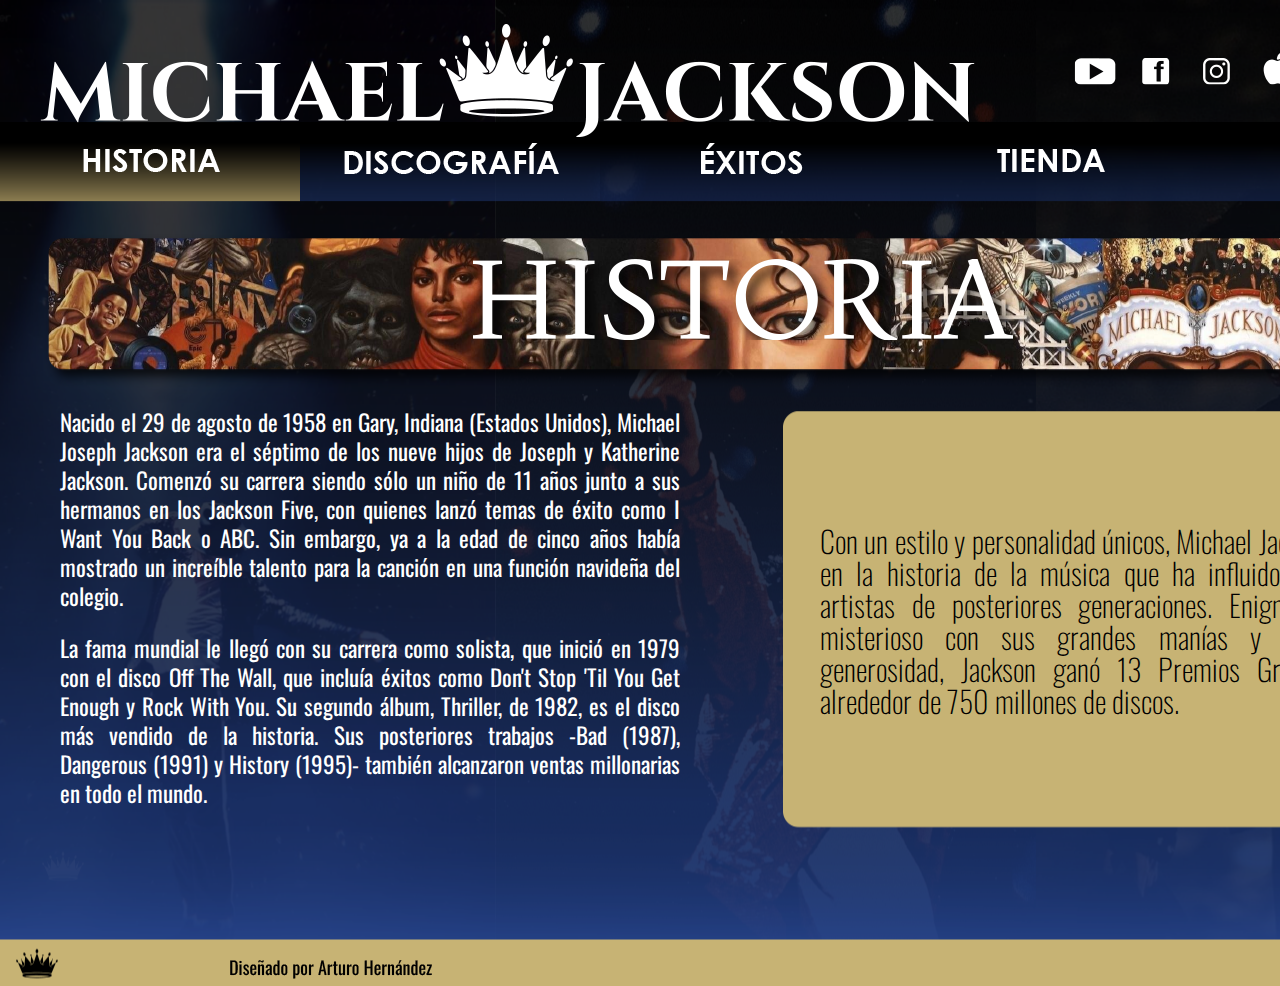
<file: historia.html>
<!DOCTYPE html>
<html lang="en">

<head>
    <meta charset="UTF-8">
    <meta http-equiv="X-UA-Compatible" content="IE=edge">
    <meta name="viewport" content="width=device-width, initial-scale=1.0">
    <title>Historia</title>
    <link rel="preconnect" href="https://fonts.googleapis.com">
    <link rel="preconnect" href="https://fonts.gstatic.com" crossorigin>
    <link href="https://fonts.googleapis.com/css2?family=Oswald:wght@500&display=swap" rel="stylesheet">
    <link rel="preconnect" href="https://fonts.googleapis.com">
    <link rel="preconnect" href="https://fonts.gstatic.com" crossorigin>
    <link href="https://fonts.googleapis.com/css2?family=Oswald:wght@300;500&display=swap" rel="stylesheet">
    <link rel="stylesheet"
    href="https://cdnjs.cloudflare.com/ajax/libs/animate.css/4.1.1/animate.min.css">
    <style>
        #contenedor {
            width: 1500px;
            height: 985.51px;
            position: relative;
            margin: auto;
            background-image: url("images/historia.png");
        }
        body {
            background-color: black;
            background-repeat: repeat;
            margin: 0px;
        }

        #logo {
            position: absolute;
            width: 935px;
            height: 113px;
            left: 40px;
            top: 24px;
        }

        #youtube {
            position: absolute;
            width: 42px;
            height: 27px;
            left: 1074px;
            top: 58px;
        }

        #facebook {
            position: absolute;
            width: 28px;
            height: 27px;
            left: 1142px;
            top: 58px;
        }

        #instagram {
            position: absolute;
            width: 27px;
            height: 27px;
            left: 1203px;
            top: 58px;
        }

        #apple {
            position: absolute;
            width: 29px;
            height: 34px;
            left: 1263px;
            top: 51px;
        }

        #twitter {
            position: absolute;
            width: 34px;
            height: 27px;
            left: 1321px;
            top: 58px;
        }

        #spotify {
            position: absolute;
            width: 27px;
            height: 27px;
            left: 1382px;
            top: 58px;
        }

        #historia {
            position: absolute;
            width: 137px;
            height: 23px;
            left: 83px;
            top: 149px;
        }

        #discografia {
            position: absolute;
            width: 215px;
            height: 31px;
            left: 344px;
            top: 143px;
        }

        #exitos {
            position: absolute;
            width: 102px;
            height: 31px;
            left: 701px;
            top: 143px;
        }

        #tienda {
            position: absolute;
            width: 109px;
            height: 23px;
            left: 997px;
            top: 149px;
        }

        #galeria {
            position: absolute;
            width: 131px;
            height: 31px;
            left: 1286px;
            top: 141px;
        }

        #titulo {
            position: absolute;
            width: 540px;
            height: 81px;
            left: 473px;
            top: 259px;
        }
        #arturo {
            position: absolute;
            width: 206px;
            height: 17px;
            left: 230px;
            top: 959px;
        }

        #texto1 {
            position: absolute;
            font-family: 'Oswald', sans-serif;
            font-size: 23px;
            color: white;
            padding: 60px;
            text-align: justify;
            line-height: 29px;
            font-weight: normal;
            font-style: normal;
            width: 620px;
            height: 320px;
            top: 325px;
        }

        #texto2 {
            position: absolute;
            font-family: 'Oswald', sans-serif;
            font-size: 30px;
            color: black;
            padding: 60px;
            text-align: justify;
            line-height: 32px;
            font-weight: lighter;
            font-style: normal;
            width: 629px;
            height: 284px;
            left: 760px;
            top: 110px;
        }
    </style>
</head>

<body>
    <div id="contenedor">
        <div id="logo"><a href="index.html"><img src="images/images/historia_03.png" alt="" class="animate__animated animate__zoomIn"></a></div>
        <div id="youtube"><a href="https://www.youtube.com/channel/UC5OrDvL9DscpcAstz7JnQGA" target="_blank"
                rel="noopener noreferrer"><img src="images/index_09.png" alt=""></a></div>
        <div id="facebook"><a href="https://www.facebook.com/michaeljackson" target="_blank"
                rel="noopener noreferrer"><img src="images/index_11.png" alt=""></a></div>
        <div id="instagram"><a href="https://www.instagram.com/michaeljackson/" target="_blank"
                rel="noopener noreferrer"><img src="images/index_13.png" alt=""></a></div>
        <div id="apple"><a href="https://music.apple.com/us/artist/michael-jackson/32940" target="_blank"
                rel="noopener noreferrer"><img src="images/index_06.png" alt=""></a></div>
        <div id="twitter"><a href="https://twitter.com/michaeljackson" target="_blank" rel="noopener noreferrer"><img
                    src="images/index_16.png" alt=""></a></div>
        <div id="spotify"><a href="https://open.spotify.com/artist/3fMbdgg4jU18AjLCKBhRSm?si=7w2-yAi6Qaq15Mc9HlBrLw"
                target="_blank" rel="noopener noreferrer"><img src="images/index_18.png" alt=""></a></div>
        <div id="historia"><a href="historia.html"><img src="images/index_36.png" alt=""></a></div>
        <div id="discografia"><a href="discografia.html"><img src="images/index_31.png" alt=""></a></div>
        <div id="exitos"><a href="exitos.html"><img src="images/index_33.png" alt=""></a></div>
        <div id="tienda"><a href="tienda.html"><img src="images/index_39.png" alt=""></a></div>
        <div id="galeria"><a href="galeria.html"><img src="images/index_28.png" alt=""></a></div>
        <div id="arturo"><a href="miperfil.html"><img src="images/index_58.png" alt=""></a></div>
        <div id="titulo">
            <img src="images/images/historia_07.png" alt="" class="animate__animated animate__bounceIn">
        </div>
        <div class="row" id="texto1" style="color:white;">
            <div class="col-12 text-center">
                <p>Nacido el 29 de agosto de 1958 en Gary, Indiana (Estados
                    Unidos), Michael Joseph Jackson era el séptimo de los nueve hijos
                    de Joseph y Katherine Jackson. Comenzó su carrera siendo sólo
                    un niño de 11 años junto a sus hermanos en los Jackson Five, con
                    quienes lanzó temas de éxito como I Want You Back o ABC. Sin
                    embargo, ya a la edad de cinco años había mostrado un increíble
                    talento para la canción en una función navideña del colegio.
                </p>
                <p>La fama mundial le llegó con su carrera como solista, que inició en 1979 con el disco Off The Wall,
                    que incluía éxitos como Don't Stop 'Til You Get Enough y Rock With You. Su segundo álbum, Thriller,
                    de 1982, es el disco más vendido de la historia. Sus
                    posteriores trabajos -Bad (1987), Dangerous (1991) y History (1995)- también alcanzaron ventas
                    millonarias en todo el mundo.</p>
                </div>
        <div class="row" id="texto2" style="color: black;">
            <div class="col-12 text-center">
                <p>Con un estilo y personalidad únicos, Michael Jackson es un ícono en la historia de la música que
                    ha influido en multitud de artistas de posteriores generaciones.
                    Enigmático, ambiguo, misterioso con sus grandes manías y sus toques de generosidad, Jackson ganó
                    13 Premios Grammy y vendió alrededor de 750 millones de discos. </p>
                </div>
    </div>
</body>

</html>
</file>
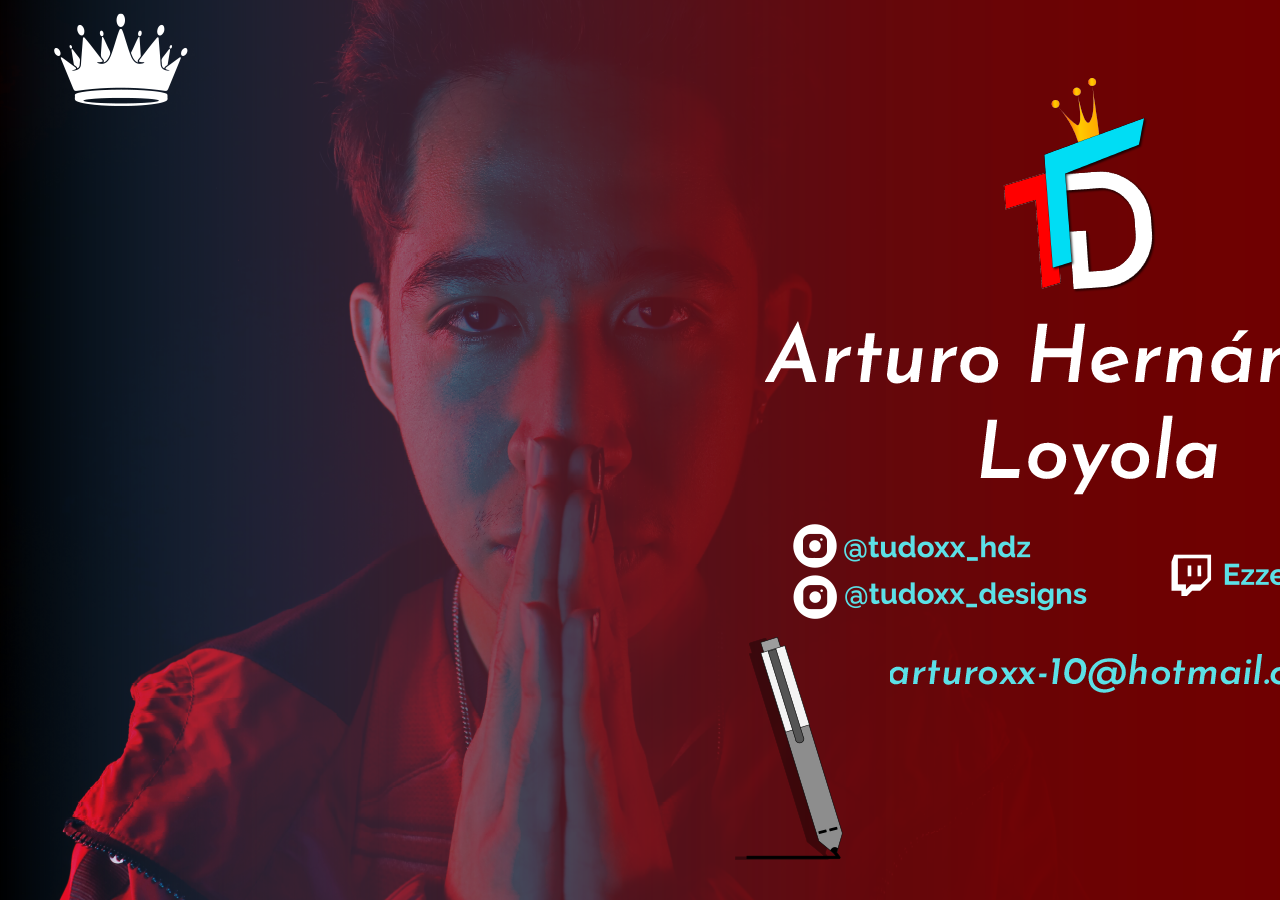
<file: miperfil.html>
<!DOCTYPE html>
<html lang="en">

<head>
    <meta charset="UTF-8">
    <meta http-equiv="X-UA-Compatible" content="IE=edge">
    <meta name="viewport" content="width=device-width, initial-scale=1.0">
    <title>Mi perfil</title>
    <style>
        #contenedor {
            width: 1500px;
            height: 900px;
            position: relative;
            margin: auto;
            background-image: url("images/mi-perfil.png");
        }

        body {
            background-color: black;
            background-repeat: repeat;
            margin: 0px;
        }

        #logo {
            position: absolute;
            width: 136px;
            height: 94px;
            left: 53px;
            top: 13px;
        }

        #titulo {
            position: absolute;
            width: 664px;
            height: 177px;
            left: 765px;
            top: 319px;
        }
        #red1 {
            position: absolute;
            width: 242px;
            height: 44px;
            left: 789px;
            top: 524px;
        }
        #red2 {
            position: absolute;
            width: 298px;
            height: 46px;
            left: 789px;
            top: 574px;
        }
        #red3 {
            position: absolute;
            width: 298px;
            height: 43px;
            left: 1169px;
            top: 553px;
        }
        #correo {
            position: absolute;
            width: 452px;
            height: 46px;
            left: 890px;
            top: 654px;
        }
    </style>
</head>

<body>
    <div id="contenedor">
        <div id="logo"><a href="index.html"><img src="images/index_03.png" alt=""></a></div>
        <div id="titulo">
            <img src="images/images/miperfil_03.png" alt="">
        </div>
        <div id="red1"><a href="https://www.instagram.com/tudoxx_hdz/"
                target="_blank" rel="noopener noreferrer"><img src="images/images/miperfil_07.png" alt=""></a></div>
        <div id="red2"><a href="https://www.instagram.com/tudoxx_designs/"
                target="_blank" rel="noopener noreferrer"><img src="images/images/miperfil_13.png" alt=""></a></div>
        <div id="red3"><a href="https://www.twitch.tv/ezzetudoxx"
                target="_blank" rel="noopener noreferrer"><img src="images/images/miperfil_10.png" alt=""></a></div>
        <div id="correo">
            <img src="images/images/miperfil_18.png" alt="">
        </div>

    </div>
</body>

</html>
</file>
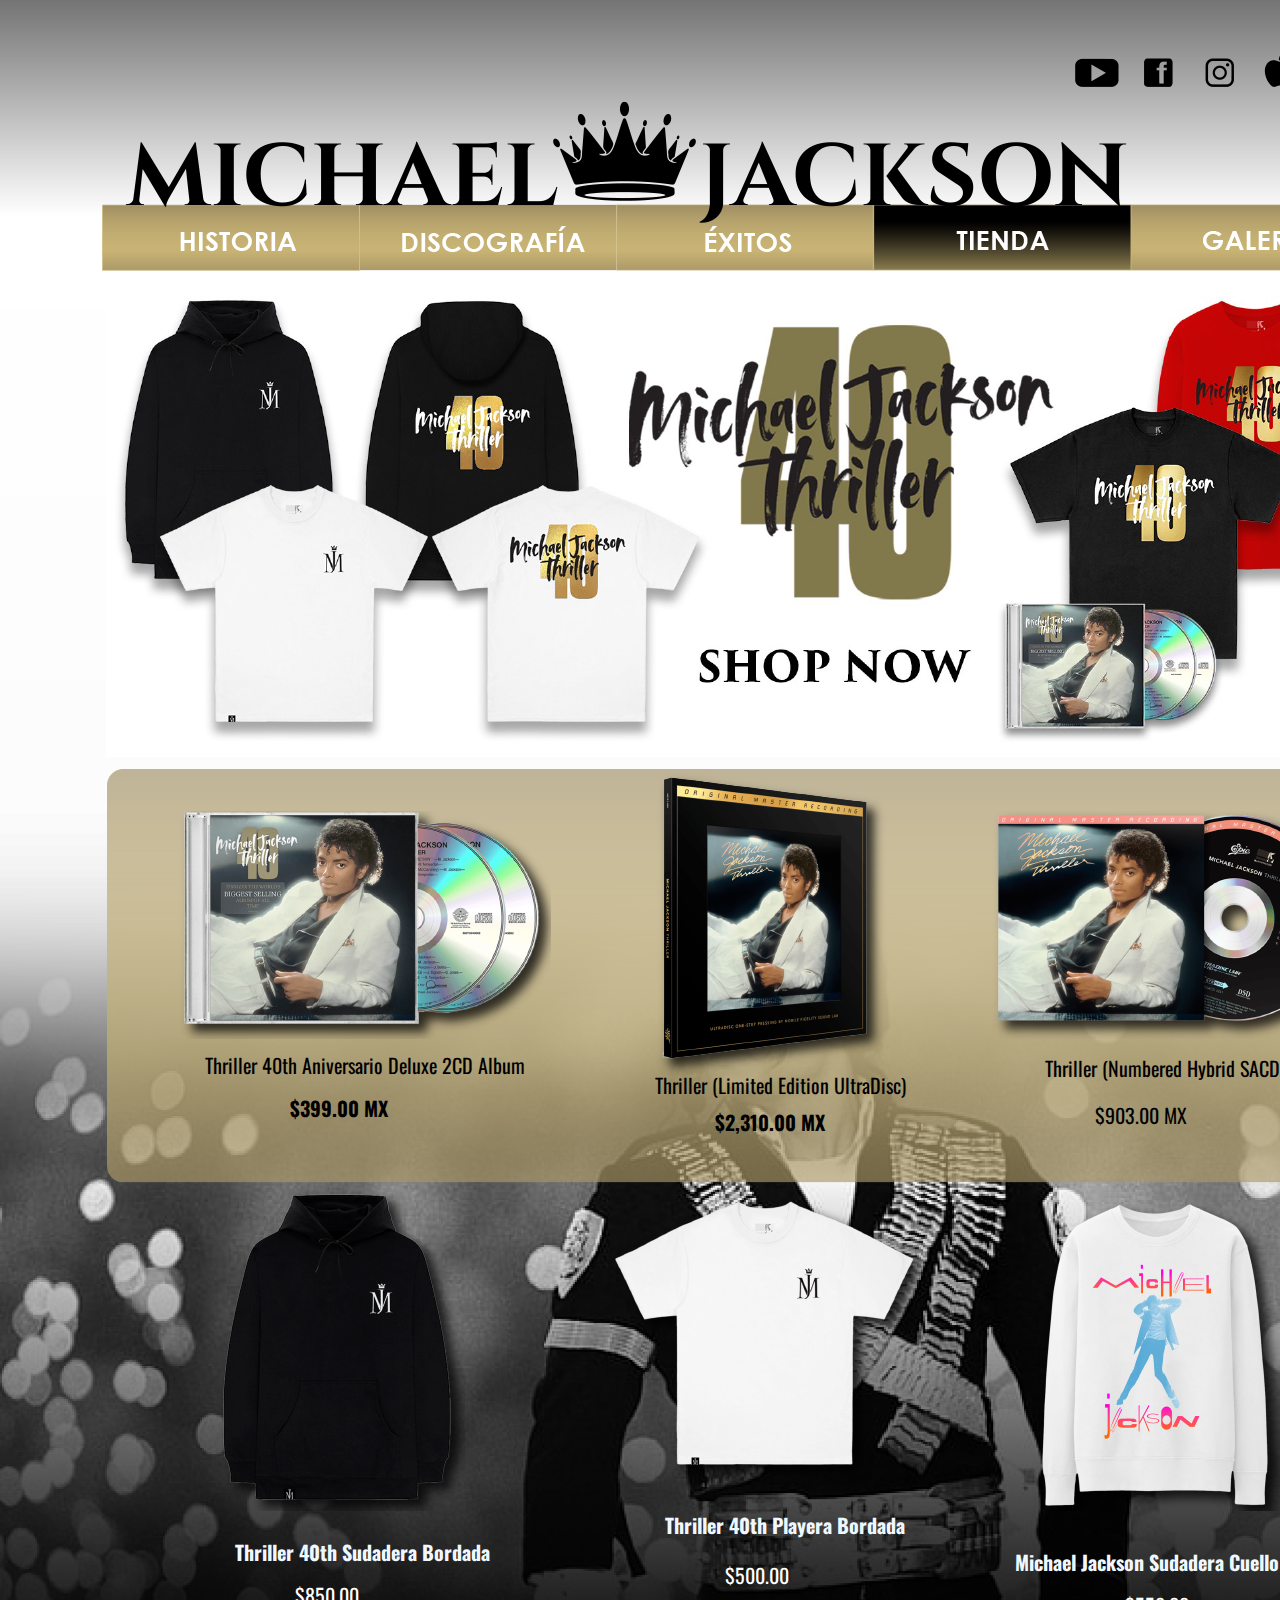
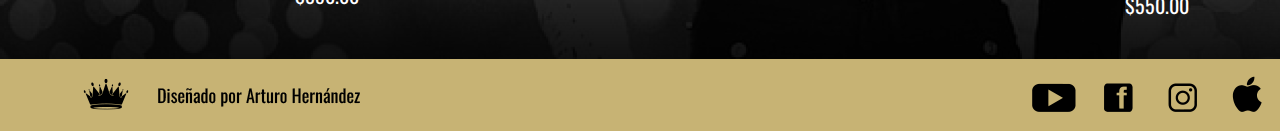
<file: tienda.html>
<!DOCTYPE html>
<html lang="en">

<head>
    <meta charset="UTF-8">
    <meta http-equiv="X-UA-Compatible" content="IE=edge">
    <meta name="viewport" content="width=device-width, initial-scale=1.0">
    <title>Tienda</title>
    <link rel="preconnect" href="https://fonts.googleapis.com">
    <link rel="preconnect" href="https://fonts.gstatic.com" crossorigin>
    <link href="https://fonts.googleapis.com/css2?family=Oswald:wght@300;500&display=swap" rel="stylesheet">
    <link rel="stylesheet"
    href="https://cdnjs.cloudflare.com/ajax/libs/animate.css/4.1.1/animate.min.css">
    <style>
        #contenedor {
            width: 1500px;
            height: 1731.04px;
            position: relative;
            background-image: url("images/images/tiendafondo.png");
            margin: auto;
        }
        body {
            background-color: white;
            background-repeat: repeat;
            margin: 0px;
        }
        #logo {
            position: absolute;
            width: 992px;
            height: 125px;
            left: 112px;
            top: 101px;
        }

        #youtube {
            position: absolute;
            width: 42px;
            height: 27px;
            left: 1074px;
            top: 58px;
        }

        #facebook {
            position: absolute;
            width: 28px;
            height: 27px;
            left: 1142px;
            top: 58px;
        }

        #instagram {
            position: absolute;
            width: 27px;
            height: 27px;
            left: 1203px;
            top: 58px;
        }

        #apple {
            position: absolute;
            width: 29px;
            height: 34px;
            left: 1263px;
            top: 51px;
        }

        #twitter {
            position: absolute;
            width: 34px;
            height: 27px;
            left: 1321px;
            top: 58px;
        }

        #spotify {
            position: absolute;
            width: 27px;
            height: 27px;
            left: 1382px;
            top: 58px;
        }

        #historia {
            position: absolute;
            width: 116px;
            height: 19px;
            left: 180px;
            top: 232px;
        }

        #discografia {
            position: absolute;
            width: 184px;
            height: 26px;
            left: 402px;
            top: 226px;
        }

        #exitos {
            position: absolute;
            width: 87px;
            height: 26px;
            left: 705px;
            top: 226px;
        }

        #tienda {
            position: absolute;
            width: 94px;
            height: 19px;
            left: 956px;
            top: 231px;
        }

        #galeria {
            position: absolute;
            width: 111px;
            height: 26px;
            left: 1203px;
            top: 224px;
        }

        #imagen1 {
            position: absolute;
            width: 1299px;
            height: 482px;
            left: 94px;
            top: 275px;
        }

        #imagen2 {
            position: absolute;
            width: 372px;
            height: 228px;
            left: 179px;
            top: 811px;
        }

        #imagen3 {
            position: absolute;
            width: 240px;
            height: 303px;
            left: 652px;
            top: 773px;
        }

        #imagen4 {
            position: absolute;
            width: 364px;
            height: 228px;
            left: 989px;
            top: 811px;
        }

        #imagen5 {
            position: absolute;
            width: 256px;
            height: 322px;
            left: 209px;
            top: 1189px;
        }

        #imagen6 {
            position: absolute;
            width: 324px;
            height: 322px;
            left: 602px;
            top: 1189px;
        }

        #imagen7 {
            position: absolute;
            width: 302px;
            height: 322px;
            left: 1008px;
            top: 1189px;
        }

        #arturo {
            position: absolute;
            width: 222px;
            height: 21px;
            left: 158px;
            top: 1687px;
        }

        #youtube1 {
            position: absolute;
            width: 45px;
            height: 30px;
            left: 1031px;
            top: 1683px;
        }

        #facebook1 {
            position: absolute;
            width: 32px;
            height: 30px;
            left: 1102px;
            top: 1683px;
        }

        #instagram1 {
            position: absolute;
            width: 32px;
            height: 30px;
            left: 1166px;
            top: 1683px;
        }

        #apple1 {
            position: absolute;
            width: 32px;
            height: 37px;
            left: 1231px;
            top: 1676px;
        }

        #twitter1 {
            position: absolute;
            width: 35px;
            height: 32px;
            left: 1294px;
            top: 1681px;
        }

        #spotify1 {
            position: absolute;
            width: 32px;
            height: 32px;
            left: 1358px;
            top: 1681px;
        }
        #texto1 {
            position: absolute;
            font-family: 'Oswald', sans-serif;
            font-size: 20px;
            color: black;
            padding: 60px;
            text-align: justify;
            line-height: 50px;
            font-weight: normal;
            font-style: normal;
            width: 800px;
            left: 145px;
            top: 960px;
        }
        #texto2 {
            position: absolute;
            font-family: 'Oswald', sans-serif;
            font-size: 20px;
            color: black;
            padding: 60px;
            text-align: justify;
            line-height: 50px;
            font-weight: normal;
            font-style: normal;
            width: 800px;
            left: 450px;
            top: 20px;
        }
        h1{
            position: absolute;
            font-family: 'Oswald', sans-serif;
            font-size: 20px;
            color: black;
            text-align: center;
            line-height: -200px;
            font-style: bolder;
            font-weight: normal;
            left: 450px;
            top: 50px;
        }
        h2{
            position: absolute;
            font-family: 'Oswald', sans-serif;
            font-size: 20px;
            color: aliceblue;
            text-align: center;
            line-height: -200px;
            font-style: lighter;
            left: -360px;
            top: 530px;
        }
        h3{
            position: absolute;
            font-family: 'Oswald', sans-serif;
            font-size: 20px;
            color: aliceblue;
            text-align: center;
            line-height: -200px;
            font-style: lighter;
            left: 70px;
            top: 500px;
        }
        h4{
            position: absolute;
            font-family: 'Oswald', sans-serif;
            font-size: 20px;
            color: aliceblue;
            text-align: center;
            line-height: -200px;
            font-style: lighter;
            left: 420px;
            top: 530px;
        }
        h5{
            position: absolute;
            font-family: 'Oswald', sans-serif;
            font-size: 20px;
            color: black;
            text-align: center;
            line-height: -200px;
            font-style: normal;
            left: -305px;
            top: 70px;
        }
        h6{
            position: absolute;
            font-family: 'Oswald', sans-serif;
            font-size: 20px;
            color: black;
            text-align: center;
            line-height: -200px;
            font-style: normal;
            left: 120px;
            top: 70px;
        }
        #precio{
            position: absolute;
            font-family: 'Oswald', sans-serif;
            font-size: 20px;
            color: black;
            text-align: center;
            line-height: -200px;
            font-style: normal;
            left: 500px;
            top: 90px;
        }
        #precio2{
            position: absolute;
            font-family: 'Oswald', sans-serif;
            font-size: 20px;
            color: white;
            text-align: center;
            line-height: -200px;
            font-style: normal;
            left: -800px;
            top: 480px;
        }
        #precio3{
            position: absolute;
            font-family: 'Oswald', sans-serif;
            font-size: 20px;
            color: white;
            text-align: center;
            line-height: -200px;
            font-style: normal;
            left: 430px;
            top: -20px;
        }
        #precio4{
            position: absolute;
            font-family: 'Oswald', sans-serif;
            font-size: 20px;
            color: white;
            text-align: center;
            line-height: -200px;
            font-style: normal;
            left: 400px;
            top: 30px;
        }
    </style>
</head>

<body>
    <div id="contenedor">
        <div id="logo"><a href="index.html"><img src="images/images/images/tiendalogo_03.png" alt=""></a></div>
        <div id="youtube"><a href="https://www.youtube.com/channel/UC5OrDvL9DscpcAstz7JnQGA" target="_blank"
                rel="noopener noreferrer"><img src="images/images/images/discografia1_46.png" alt=""></a></div>
        <div id="facebook"><a href="https://www.facebook.com/michaeljackson" target="_blank"
                rel="noopener noreferrer"><img src="images/images/images/discografia1_48.png" alt=""></a></div>
        <div id="instagram"><a href="https://www.instagram.com/michaeljackson/" target="_blank"
                rel="noopener noreferrer"><img src="images/images/images/discografia1_50.png" alt=""></a></div>
        <div id="apple"><a href="https://music.apple.com/us/artist/michael-jackson/32940" target="_blank"
                rel="noopener noreferrer"><img src="images/images/images/discografia1_38.png" alt=""></a></div>
        <div id="twitter"><a href="https://twitter.com/michaeljackson" target="_blank" rel="noopener noreferrer"><img
                    src="images/images/images/discografia1_41.png" alt=""></a></div>
        <div id="spotify"><a href="https://open.spotify.com/artist/3fMbdgg4jU18AjLCKBhRSm?si=7w2-yAi6Qaq15Mc9HlBrLw"
                target="_blank" rel="noopener noreferrer"><img src="images/images/images/discografia1_43.png"
                    alt=""></a></div>
        <div id="historia"><a href="historia.html"><img src="images/images/discografia_17.png" alt=""></a></div>
        <div id="discografia"><a href="discografia.html"><img src="images/images/discografia_09.png" alt=""></a></div>
        <div id="exitos"><a href="exitos.html"><img src="images/images/discografia_11.png" alt=""></a></div>
        <div id="tienda"><a href="tienda.html"><img src="images/images/discografia_14.png" alt=""></a></div>
        <div id="galeria"><a href="galeria.html"><img src="images/images/discografia_06.png" alt=""></a></div>
        <div id="imagen1"><a href="https://michaeljackson.tmstor.es/products/section/14558" target="_blank"
                rel="noopener noreferrer"><img src="images/images/images/tienda_25.png" alt="" class= "animate__animated animate__backInDown"></a></div>
        <div id="imagen2"><a href="https://michaeljackson.tmstor.es/product/96536" target="_blank"
                rel="noopener noreferrer"><img src="images/images/images/tienda_32.png" alt="" class= "animate__animated animate__bounceIn"></a></div>
        <div id="imagen3"><a href="https://michaeljackson.tmstor.es/product/96722" target="_blank"
                rel="noopener noreferrer"><img src="images/images/images/tienda_29.png" alt="" class= "animate__animated animate__bounceIn"></a></div>
        <div id="imagen4"><a href="https://michaeljackson.tmstor.es/product/96724" target="_blank"
                rel="noopener noreferrer"><img src="images/images/images/tienda_35.png" alt="" class= "animate__animated animate__bounceIn"></a></div>
        <div id="imagen5"><a href="https://michaeljackson.tmstor.es/product/96265" target="_blank"
                rel="noopener noreferrer"><img src="images/images/images/tienda_41.png" alt=""></a></div>
        <div id="imagen6"><a href="https://michaeljackson.tmstor.es/product/96267" target="_blank"
                rel="noopener noreferrer"><img src="images/images/images/tienda_43.png" alt=""></a></div>
        <div id="imagen7"><a href="https://michaeljackson.tmstor.es/product/91420" target="_blank"
                rel="noopener noreferrer"><img src="images/images/images/tienda_45.png" alt=""></a></div>
        <div id="arturo"><a href="miperfil.html"><img src="images/index_58.png" alt=""></a></div>
        <div id="youtube1"><a href="https://www.youtube.com/channel/UC5OrDvL9DscpcAstz7JnQGA" target="_blank"
                rel="noopener noreferrer"><img src="images/images/images/discografia1_46.png" alt=""></a></div>
        <div id="facebook1"><a href="https://www.facebook.com/michaeljackson" target="_blank"
                rel="noopener noreferrer"><img src="images/images/images/discografia1_48.png" alt=""></a></div>
        <div id="instagram1"><a href="https://www.instagram.com/michaeljackson/" target="_blank"
                rel="noopener noreferrer"><img src="images/images/images/discografia1_50.png" alt=""></a></div>
        <div id="apple1"><a href="https://music.apple.com/us/artist/michael-jackson/32940" target="_blank"
                rel="noopener noreferrer"><img src="images/images/images/discografia1_38.png" alt=""></a></div>
        <div id="twitter1"><a href="https://twitter.com/michaeljackson" target="_blank" rel="noopener noreferrer"><img
                    src="images/images/images/discografia1_41.png" alt=""></a></div>
        <div id="spotify1"><a href="https://open.spotify.com/artist/3fMbdgg4jU18AjLCKBhRSm?si=7w2-yAi6Qaq15Mc9HlBrLw"
                target="_blank" rel="noopener noreferrer"><img src="images/images/images/discografia1_43.png"
                    alt=""></a></div>
        <div class="row" id="texto1" style="color: black;">
            <div class="col-12 text-align">
                <p>Thriller 40th Aniversario Deluxe 2CD Album</p>
        <div class="row" id="texto2" style="color: black;">
            <div class="col-12 text-align">
                <p>Thriller (Limited Edition UltraDisc)</p>
        <h1>Thriller (Numbered Hybrid SACD)</h1>
        <h2>Thriller 40th Sudadera Bordada</h2>
        <h3>Thriller 40th Playera Bordada</h3>
        <h4>Michael Jackson Sudadera Cuello Redondo</h4>
        <h5>$399.00 MX</h5>
        <h6>$2,310.00 MX</h6>
        <div class="row" id="precio" style="color: black;">
            <div class="col-12 text-align">
                <p>$903.00 MX</p>
        <div class="row" id="precio2" style="color: white;">
            <div class="col-12 text-align">
                <p>$850.00 </p>
        <div class="row" id="precio3" style="color: white;">
            <div class="col-12 text-align">
                <p>$500.00</p>
        <div class="row" id="precio4" style="color: white;">
            <div class="col-12 text-align">
                <p>$550.00</p>
        
    </div>
</body>

</html>
</file>
